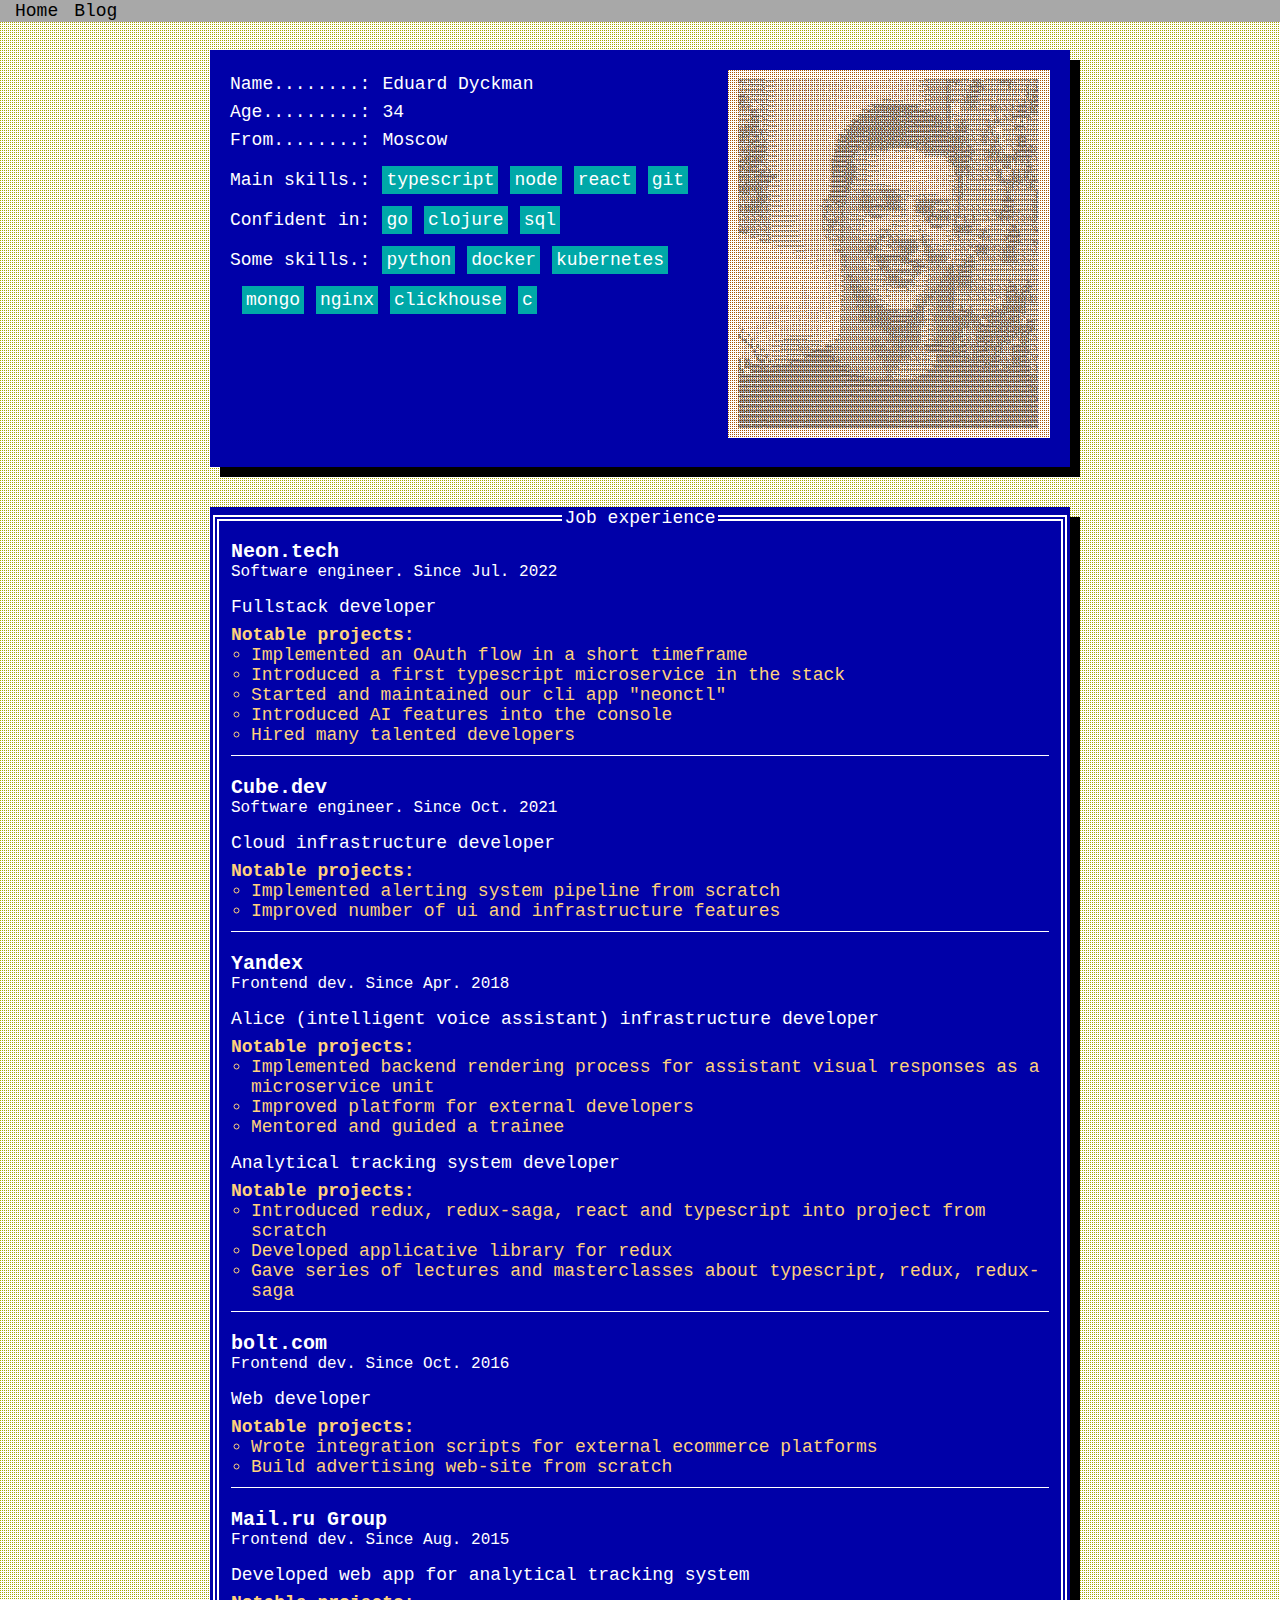
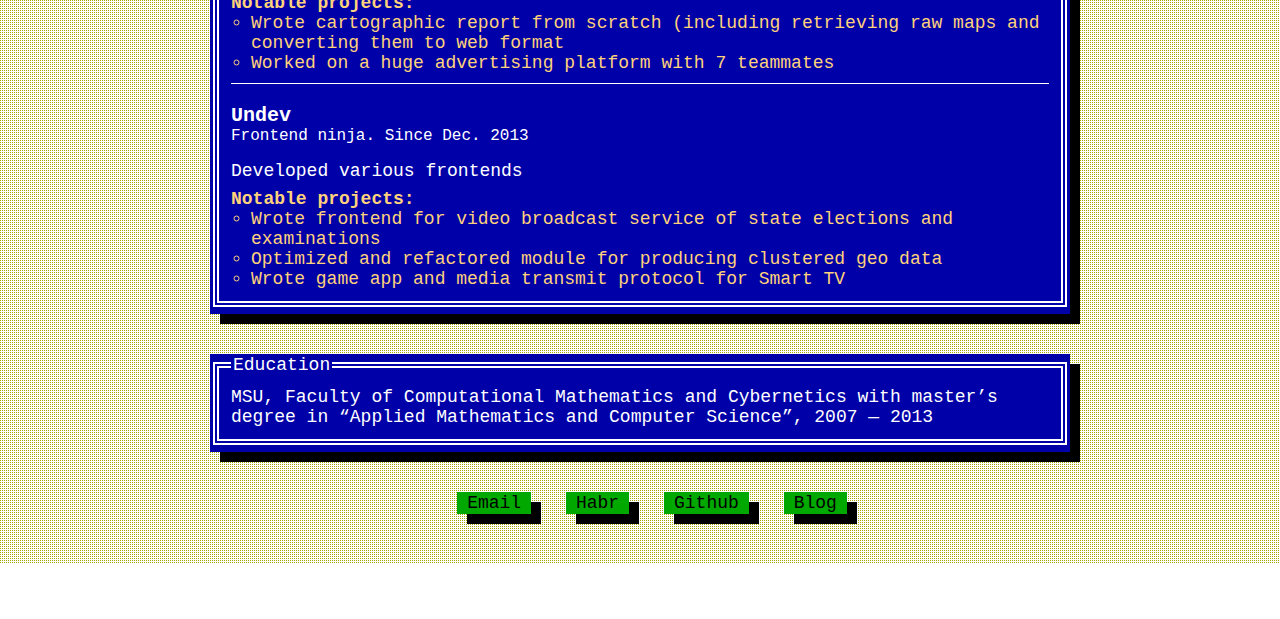
<file: docs/index.html>
<!DOCTYPE html>
<html><head><meta content="text/html; charset=utf-8" http-equiv="content-type"><meta content="width=device-width,initial-scale=1.0,viewport-fit=cover" name="viewport"><link href="assets/favicon.ico" rel="icon"><title>About Eduard's professional skills</title><link href="assets/tui/tuicss.min.css" rel="stylesheet" type="text/css"><link href="style.css" rel="stylesheet" type="text/css"></head><body><nav class="tui-nav"><ul><li><a href="https://duskpoet.github.io/about/index.html">Home</a></li><li><a href="https://duskpoet.github.io/about/blog.html">Blog</a></li></ul></nav><div class="content tui-bg-yellow-white center"><section class="about-me tui-window"><div class="info-me white-255-text"><label>Name........:</label><span class="value">Eduard Dyckman</span><br><label>Age.........:</label><span class="value">34</span><br><label>From........:</label><span class="value">Moscow</span><br><label>Main skills.:</label><span class="skills"><span class="skill">typescript<span class="skill-js">java</span></span><span class="skill">node</span><span class="skill">react</span><span class="skill">git</span></span><br><label>Confident in:</label><span class="skills"><span class="skill">go</span><span class="skill">clojure</span><span class="skill">sql</span></span><br><label>Some skills.:</label><span class="skills"><span class="skill">python</span><span class="skill">docker</span><span class="skill">kubernetes</span><span class="skill">mongo</span><span class="skill">nginx</span><span class="skill">clickhouse</span><span class="skill">c</span></span></div><div class="photo"><iframe class="tui-bg-orange-white" src="assets/me.html"></iframe></div></section><section class="job-exp tui-window"><fieldset class="tui-fieldset"><legend>Job experience</legend><div class="job"><div class="title">Neon.tech</div><div class="job-title">Software engineer. Since Jul. 2022</div><p class="job-description">Fullstack developer</p><ul class="job-notable"><li>Implemented an OAuth flow in a short timeframe</li><li>Introduced a first typescript microservice in the stack</li><li>Started and maintained our cli app "neonctl"</li><li>Introduced AI features into the console</li><li>Hired many talented developers</li></ul></div><div class="job"><div class="title">Cube.dev</div><div class="job-title">Software engineer. Since Oct. 2021</div><p class="job-description">Cloud infrastructure developer</p><ul class="job-notable"><li>Implemented alerting system pipeline from scratch</li><li>Improved number of ui and infrastructure features</li></ul></div><div class="job"><div class="title">Yandex</div><div class="job-title">Frontend dev. Since Apr. 2018</div><p class="job-description">Alice (intelligent voice assistant) infrastructure developer</p><ul class="job-notable"><li>Implemented backend rendering process for assistant visual responses as a microservice unit</li><li>Improved platform for external developers</li><li>Mentored and guided a trainee</li></ul><p class="job-description">Analytical tracking system developer</p><ul class="job-notable"><li>Introduced redux, redux-saga, react and typescript into project from scratch</li><li>Developed applicative library for redux</li><li>Gave series of lectures and masterclasses about typescript, redux, redux-saga</li></ul></div><div class="job"><div class="title">bolt.com</div><div class="job-title">Frontend dev. Since Oct. 2016</div><p class="job-description">Web developer</p><ul class="job-notable"><li>Wrote integration scripts for external ecommerce platforms</li><li>Build advertising web-site from scratch</li></ul></div><div class="job"><div class="title">Mail.ru Group</div><div class="job-title">Frontend dev. Since Aug. 2015</div><p class="job-description">Developed web app for analytical tracking system</p><ul class="job-notable"><li>Wrote cartographic report from scratch (including retrieving raw maps and converting them to web format</li><li>Worked on a huge advertising platform with 7 teammates</li></ul></div><div class="job"><div class="title">Undev</div><div class="job-title">Frontend ninja. Since Dec. 2013</div><p class="job-description">Developed various frontends</p><ul class="job-notable"><li>Wrote frontend for video broadcast service of state elections and examinations</li><li>Optimized and refactored module for producing clustered geo data</li><li>Wrote game app and media transmit protocol for Smart TV</li></ul></div></fieldset></section><section class="edu tui-window"><fieldset class="tui-fieldset"><legend>Education</legend><p class="description">MSU, Faculty of Computational Mathematics and Cybernetics with master’s degree in “Applied Mathematics and Computer Science”, 2007 &mdash; 2013</p></fieldset></section><section class="links"><a href="mailto:bird.duskpoet@gmail.com"><button class="tui-button">Email</button><span class="link-pads">     </span><span class="link-href">bird.duskpoet@gmail.com</span></a><span class="skip-print"><a href="https://habr.com/ru/post/522864"><button class="tui-button">Habr</button><span class="link-pads">      </span><span class="link-href">https://habr.com/ru/post/522864</span></a></span><a href="https://github.com/duskpoet"><button class="tui-button">Github</button><span class="link-pads">    </span><span class="link-href">https://github.com/duskpoet</span></a><span class="skip-print"><a href="blog.html"><button class="tui-button">Blog</button><span class="link-pads">      </span><span class="link-href">blog.html</span></a></span></section></div></body></html>
</file>
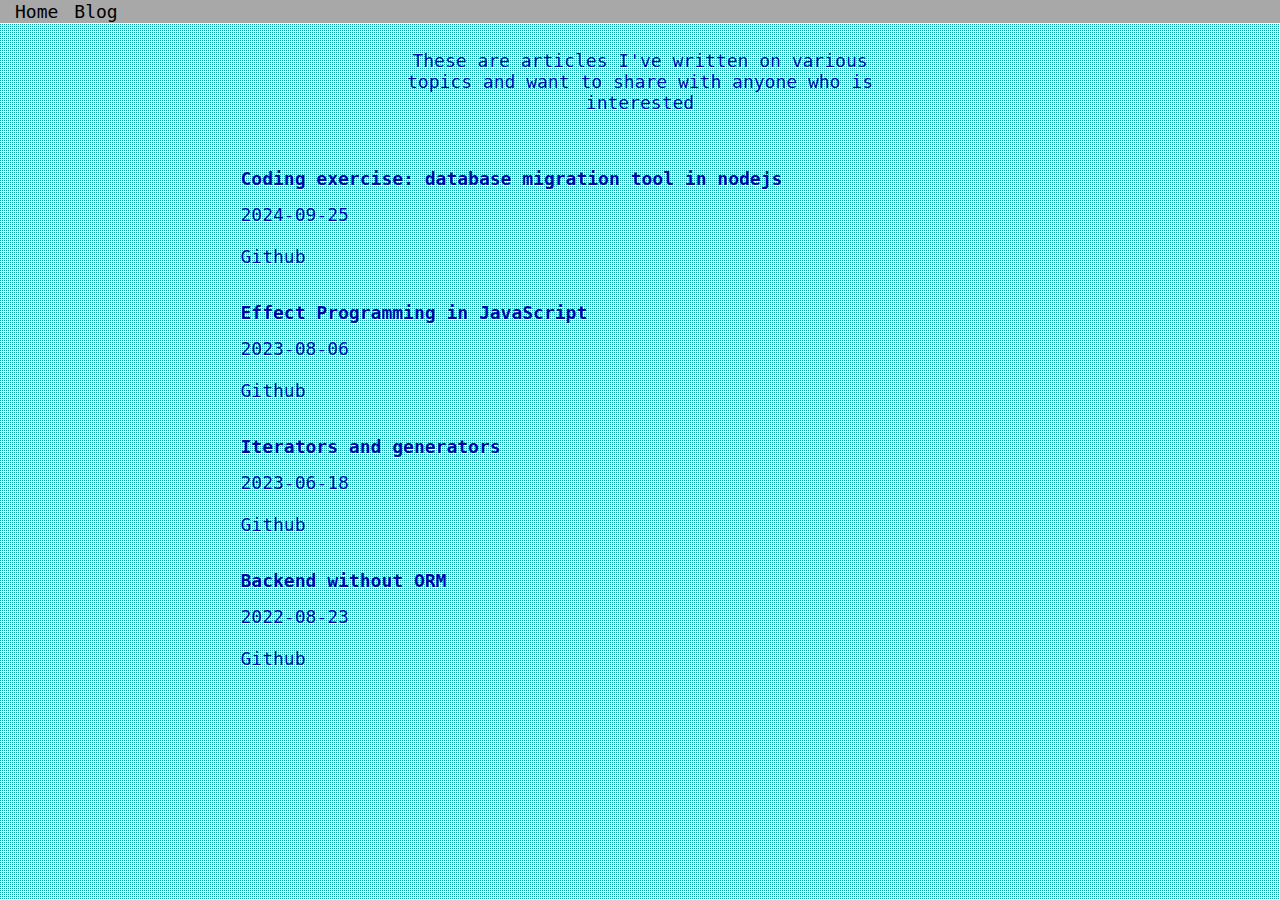
<file: docs/blog.html>
<!DOCTYPE html>
<html><head><meta content="text/html; charset=utf-8" http-equiv="content-type"><meta content="width=device-width,initial-scale=1.0,viewport-fit=cover" name="viewport"><title>Eduard's blog</title><link href="assets/tui/tuicss.min.css" rel="stylesheet" type="text/css"><link href="style.css" rel="stylesheet" type="text/css"></head><body><nav class="tui-nav"><ul><li><a href="https://duskpoet.github.io/about/index.html">Home</a></li><li><a href="https://duskpoet.github.io/about/blog.html">Blog</a></li></ul></nav><div class="content tui-bg-cyan-white blue-168-text center"><div class="container"><div class="row"><div class="col s12 m8 l8 offset-m2 offset-l2">These are articles I've written on various topics and want to share with anyone who is interested</div></div><section class="articles left-align"><div class="row"><div class="col s12 m12 l12"><h2><a href="blog/martlet.html">Coding exercise: database migration tool in nodejs</a></h2><span>2024-09-25</span><br><br><a href="https://github.com/duskpoet/martlet">Github</a></div></div><div class="row"><div class="col s12 m12 l12"><h2><a href="blog/iterators-and-generators-2.html">Effect Programming in JavaScript</a></h2><span>2023-08-06</span><br><br><a href="https://github.com/duskpoet/effect-programming-2">Github</a></div></div><div class="row"><div class="col s12 m12 l12"><h2><a href="blog/iterators-and-generators-1.html">Iterators and generators</a></h2><span>2023-06-18</span><br><br><a href="https://github.com/duskpoet/iterators_and_generators">Github</a></div></div><div class="row"><div class="col s12 m12 l12"><h2><a href="blog/no-orm.html">Backend without ORM</a></h2><span>2022-08-23</span><br><br><a href="https://github.com/duskpoet/no-orm-example">Github</a></div></div></section></div></div></body></html>
</file>
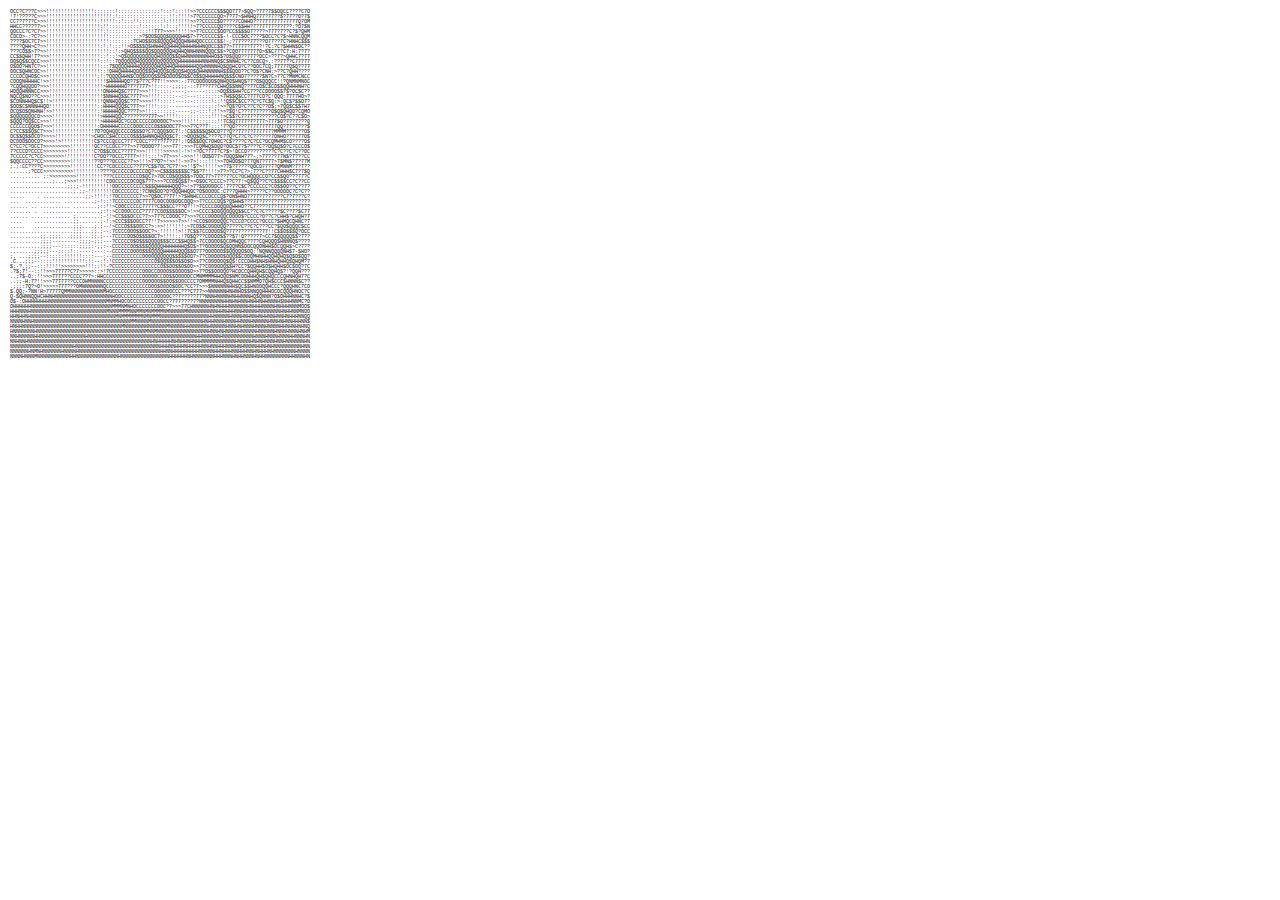
<file: docs/me.html>
<!DOCTYPE HTML>
        <html>
        <head>
          <meta http-equiv="content-type" content="text/html; charset=utf-8" />
          <style type="text/css" media="all">
            body {
                margin: 10px;
                overflow: hidden;
            }
            pre {
              white-space: pre-wrap;       /* css-3 */
              white-space: -moz-pre-wrap;  /* Mozilla, since 1999 */
              white-space: -pre-wrap;      /* Opera 4-6 */
              white-space: -o-pre-wrap;    /* Opera 7 */
              word-wrap: break-word;       /* Internet Explorer 5.5+ */
              font-family: 'Menlo', 'Courier New', 'Consola';
              line-height: 1.0;
              font-size: 5px;
            }
          </style>
        </head>
        <body>
          <pre>OCC?C???C>>>!!!!!!!!!!!!!!!!:::::::!::::::::::::::!:::!:::!!>>?CCCCCC$$$QO777>$QQ>?77?7$$OQCC????C7O
!7!?????C>>>!!!!!!!!!!!!!!!!!!!!!!:!:::::::::::::::::!!:!!!!>7?CCCCCCQO>7?77>$HNHQ777?77??$?77??O?7$
CC7?7?7?C>>>!!!!!!!!!!!!!!!!!:!!!!!::!:::!!::::::::!:!!!!!!!>>??CCCCC$O????7COHHO??7777777777777Q7OM
HHCC?????7>>!!!!!!!!!!!!!!!!!!:!!::::::::::!::::::!:!:::!!!!!>7?CCCCCQO????C$$HH?7?77777?7?7??:?O7$N
QOCCC?C?C7>>!!!!!!!!!!!!!!!!!!!:!:::::::::::::!!777>>>>!!!!!>>7?CCCCC$OO?CC$$$$O7????>777?7??C?$?QHM
COCO>-:?C?>>!!!!!!!!!!!!!!!!!!!!!::::::::::>?$OO$QQQ$QQQQHH$7>7?CCCCC$$-!-CCC$OC7???$OCC?C?$>HNNCQQM
????$OC7C7>>!!!!!!!!!!!!!!!!!!!!!::::::::7CHO$$O$$QQQQHQQQHNHHQOCCCCC$$!-;?77???77???O77??7C?HNHC$$$
????QHH>C?>>!!!!!!!!!!!!!!!!!!:!:!:::!!>O$$$$Q$HNHHQQHHHQHHHHNHHNQOCC$$7?>77777?77??!?C:?C?$HHN$OC??
???CO$$>7?>>!!!!!!!!!!!!!!!!!!!!!::!:>QHQ$$$$QQ$QQQQQQHQHHQNNHNNNQQQC$$>?CQO7777777O>$$C77?C7:H:7?7?
CC$$QHH!7?>>>!!!!!!!!!!!!!!!!!::!::!>Q$QQQQQQQQQQHQQQQ$$QHHNNNNNNNHHO$$?O$QQO??777?OCC>??7?>QHHC7?77
OQ$Q$$CQCC>>>!!!!!!!!!!!!!!!!!::!::7QQQQQQHQQQQQQQQQQQQQHHHHHHHHNNHNNQ$C$NNHC?C??COCQ>.:??77??C77777
O$OO?HN7C?>>!!!!!!!!!!!!!!!!!!:::7$QQQQHHHHQQQQQQHQQHHQHHHHHHHQQHNNNNHQ$QQHCO?C??OOC7CQ;77777Q$Q??77
OOC$QHNCOC>>!!!!!!!!!!!!!!!!!!::!OHHQHHHHQOQQ$$QHQQQ$Q$QQ$HQQ$QHHNNNNNH$$$QOO??C?O$?CNH:>??C?QHH????
CCCOCQHO$C>>>!!!!!!!!!!!!!!!!:!:?QQQQHHN$COQ$OOQ$$O$OOOO$O$$CO$$QHHHHHNQ$$$CNO7?????$N?C>7?C?MNMCNCC
COOQNHHHHC!>>!!!!!!!!!!!!!!!!!!!$HHHHHQO?7$?7?C?77!!>>>>:-:77COOOOOO$QNHQO$HNQ$?7?O$QQQCC!!?QNMNMNOC
?CQQHQQOO?>>>!!!!!!!!!!!!!!!!!!>HHHHHHO?7?7777>!!::::-;;;;;-::77??77?CHHQ$$NNQ??77CO$C$CO$$QQHHHNH?C
HOQQHNNNCC>>>!!!!!!!!!!!!!!!!!!ONHHHQ$C?777>>>!!!:::::----;------::::>OQ$$$HH?CC7??CCOOOO$$7$?OC$C??
NQCQ$NO??C>>>!!!!!!!!!!!!!!!!!!$NNHHQ$$C?777>>!!!!:::::--::---::::::::>7H$$Q$CC?777CO?C!QQQ:7777HO>?
$CONNHHQ$C$!!>!!!!!!!!!!!!!!!!!QNNHQQQ$C?77>>>>!!!:::::---::-::::::!::!!Q$$C$CC??C?C7C$Q:>:QC$?$$O7?
$OO$C$NNNHHQO!!!!!!!!!!!!!!!!::HHHHQQQ$C?77>>!!!!::::----------::::::!>>?Q$?O?C??C?C??O$;>7QQ$C$$7H7
OCQ$O$QNHNH!>>!!!!!!!!!!!!!!!:!HHHHHQQC???7>>!!::::::::-----;;-:::!:!!>>?$Q!C???7?7????O$Q$QHQO?CQMO
$QQQQQQQCO>>>>!!!!!!!!!!!!!!!!>HHHHQQC????????777>>!!!!!:::::::::::!!!!>C$$?C7?77?7??????CO$?C??C$O>
$QQQ?OQ$CC>>>!!!!!!!!!!!!!!!!!>HHHHHOC?CCOCCCCCOOOOOC?>>>!!!!!!::::::!!7C$Q7777?7?777>777$O?7??7???Q
CCCCCCQQO$7>>>!!!!!!!!!!!!!!!:OHHHHHCCCCCOOOCCCCO$$$OOC77>>>7?C??7!:::!7?QO????7777777777QQ?77?7???$
C?CC$$$Q$C7>>>!!!!!!!!!!!!!!7O?OQHQQCCCCO$$$O?C7CQQQ$OC7!:!C$$$$$Q$OCO?7?Q??77?7?777777?MMMM??????O$
OC$$Q$$OCO?>>>>!!!!!!!!!!!!>CHOCC$HCCCCCO$$$$HNNQHQQQ$C7::>OQQ$Q$C????C?7Q?C7?C?C??????7ONHO???777O$
OCOOO$OOCO?>>>>!>!!!!!!!!!!!C$?CCCQCCC?77?COCC???7?77?77!:!O$$$OQC7OHOC?C$????C?C?CC?OCQMHM$CO????O$
C?CC?C?OCC7>>>>>>>>>!!!!!!!!OC??CCOCC??7>>7?OOOO?7!>>>77!:>>>7CQMHQ$OQO?OOC$7?$????C??OQ$Q$O?C7CCCO$
7?CCCO?CCCC>>>>>>>>!!!!!!!!!C?O$$COCC??777>>>!!!!!!>>>>>!-!>!>?OC?777?C?$>!OCCO?????????C?C??C?C??OC
7CCCCC?C?CC>>>>>>>!!!!!!!!!!C?OO??OCCC?777>!!!:::!>77>>>!->>>!!!OO$O?7>7OQQ$NH?7?-;>77???77N$?7???CC
$QQCCCC??CC>>>>>>>>>!!!!!!!!??O???OCCCC?7>>!!!>7?O?>!>>!!->>7>!:::!!!>>7OHOO$O?77QN7?777>7$MN$?7?77M
;.;:CC????C>>>>>>>>>!!!!!!!!!CC??COCCCCCC??77?C$$7OC?C?7!>>!!$?>!!!!!>>?7$?7????QOCO77?7?QMNNM?7?7??
......;?CCC>>>>>>>>>>!!!!!!!!!????OCCCCCOCCCCOQ?>>C$$$$$$$$C?$$?7!!!!>7?>?CC?C?>;7??C??77CHHH$C7?7$Q
.......... ;:>>>>>>>>>!!!!!!!!!???CCCCCCCCCO$QC7>7OCCO$QQ$$$>7OOC77>77??7?CC?OCHQQQCCO?CC$$QO???77?C
..............;...;>>>!!!!!!!!!!COOCCCCCOCOQ$7?7>>>?CCO$Q$$7>>O$OC?CCCC>7?C?7!>Q$QQ??C?C$$$$CC?C??CC
...................;;;;-!!!!!!!!!!OOCCCCCCCCC$$$QHHHHHQQQ?>!>7?$$OOOOCC!7?7?C$C?CCCCCC?CO$$OO??C??7?
.....................;.;;-!!!!!!!!COCCCCCCC!7CNN$OO?O?OQQHHQOC?O$OOOOC:C7?7QHHH>?????C??OOOOOC?C?C??
.....    . ..............;;-!!!!:!7OCCCCCCC7>>?Q$OC7?77!>?$HNHCCCCOCCCQ$?ON$HNO7?77?7??7???C7?7???C?
...  ............ ..........;-!::!7CCCCCCCOC7777COOCOO$OOCOQQ>>7?CCCCOQ$?Q$HH$???77?7??7?7??????????
...... .. .......... ........;::!!>COOCCCCCC7777?C$$$CC???O?!!>7CCCCOOQQOQHHHO??C7????77?7777?7?77??
....... .  ...................;:!:>CCOOOCCCC?7777COO$$$$$OC>!>>CCCC$OOQQOQQQ$$CC??C?C?????$C??7?$C77
...... ............. ;........;-!!>CC$$$OCCC?7>>77?CCOOOC?7>>>?CCCOOOOQQCOOOO$?CCCC?O??C?CHH$?CHQH?7
....    .............;;.......;-!:>CCC$$$OOCC?7!!7>>>>>>7>>!!>CCO$OOOOQQC?CCCO?CCCC?OCCC?$HMQCQHNC?7
.....   .............;;;....;.;--!>CCCO$$$OOCC?>:>>!!!!!!!:>7CO$$COOOOQQ?7???C??C?C???CC?$QO$QQQC$CC
.....................;;;...;;.;--:7CCCCOOO$$OOC?>:!!!!!!>!!7C$$7CCOOOO$Q?77?7????7??77!!C$$O$$$Q?OCC
..........;;.;;;;...;;;;...;;.;---7CCCCOO$O$$$$OC7>!!!!::!7O$Q???COOOO$$??$7!O?????7>CC7$QQQQQ$$?7??
..........;;;;---------;;;;-;;;---?CCCCCO$O$$$QQQQ$$$CCC$$HQ$$>7CCOOOO$QCOMHQQC??7?CQHQQQ$HNNNQ$????
..........;;;;---::::::;;;;:-;;:--CCCCCCOO$$$$QQQQQHHHHHHHQ$O$>7?OOOOO$Q$QQNN$OOCQQONHH$OCQQH$>C?7??
........;;;;;---::::!::----:---:--CCCCCCOOOO$$$QQQQHHHHHQQQ$$O77?OOOOOO$$QQQQO$OQ:!NQNNQQQQNH$7-$HO?
;. ...;;;;--::::::!!!!!!::::---:--CCCCCCCCCCOOOOQQQQQQ$$$$$OO7>7?COOOOO$OQQ$$COOQMHNHHQQHQHQ$Q$O$QQ?
.C...;;;--::::!!!!!!!!!!!:!:--:!:!CCCCCCCCCCCCCCO$QQ$$$O$$O$O>>7?COOOOOQ$Q$!CCCOHH$NH$HNHQHHQ$QHQM?7
$;-?.;;--:::!!!!!>>>>>>>>!!!::!!-?CCCCCCCCCCCCCCCCO$$OO$$O$OO>>7?COOOOOQ$$H?CC?$QQHH$O$HQHH$OC$OQ?7C
.?$;7!--::!!>>>7777?C?7>>>>>::>!7CCCCCCCCCCCOOOCCOOOO$$OOOO$O>>7?O$$OOOQO?HCOCCQHHQH$CQQHQ$?!?QQH???
..;7$-O::!!>>>7777??CCCC??7>:HHCCCCCCCCCCCCCOOOOOCCOO$$OOOOOCCMNMMMMHHOQO$NMCOOHHHQH$QHQCCCQHNHQH7?C
..;;-H:7?!!>>>77777??CCCOHMNNNNCCCCCCCCCCCCCOOOOOO$$OO$$OOCCCC7OMMMMNHHQ$QHHCC$$NMMO7QH$CCC$HNNN$C??
.;;;:7Q?>O!>>>>>777???OMNNNNNNNQCCCCCCCCCCCCCCOOO$OOOO$OOC?CC?7>>>$NNNNNNHH$QC$$HNOOQQHCCC?QQQHNC7CO
$.QQ;-?NN!H>77777QMMNNNNNNNNNNNMHOCCCCCCCCCCCCCCOOOOOOCCC???C777>>NNNNNNHNHNHO$$NNQQHHHOCOCQQQHNOC?C
Q-$QHNNQQHCHHNHNNNNNNNNNNNNNNNNNNNHOOCCCCCCCCCCCOOOOOC??7?????77?NNNHNNNNHNHHNNNHQ$QNNN?O$OHHHNNHC?$
O$-:OHHHHHHHHNNNNNNNNNNNNNNNNNNNMNMMHOCOCCCCCCCCCOOCC?777????7?NNNNNNNNHHNHNHNNHNHHNHHNNNH$NHHNNMC?O
OHHHHHHNNNNNNNNNNNNNNNNNNNNNNNNNNNMMMNMNHOCCCCCCCOOC?7>>>77CHNNNNNHNHNHHHNNNNNNHNHHHNNNNHNHHHNNNMOO$
HHHNNNHNNNNNNNNNNNNNNNNNNNNNNNNNMNNNMMMMNNMMNMNMMMMNMNNNNNMNNNNNNNNNNHHNHHHNNHNNNNHNNNNNNNHNHHNNMNOO
HHNHHNHNNNNNNNNNNNNNNNNNNNNNNNNNNNNMNMMMMMMMNMNMMMNNNNNNNNNNNNNNNNHHNNNNNHNNNHNHNNHNHHNNHNNHNHHHNNQQ
NNNNHNNHNNNNNNNNNNNNNNNNNNNNNNNNNNNNNNNNMMNNNNMNNNNNNNNNNNNNNNNNHNHHNNNHNNNHHNNNHNNNNNHNNHNHNNHHHNN$
HNHHNNNNNNNNNNNNNNNNNNNNNNNNNNNNNNNNNMNNNNNNNNNNNNNNMNNNNNHHNNNNNNHNNNNNHNNHNHNNNHNNNHNNNNHHNHNHNHNQ
HNNNNNNNHNNNNNNNNNNNNNNNNNNNNNNNNNNNNNNNNNNNNMNNMNNNNNNNNNNNNNNNNNHNNHNHNNNNHNNNNNHNNNNNHNNNHNNNHNHM
NNHNNNNNHHNNNNNNNNNNNNNNNHNNNNNNNNNNNNNNNNNNNNNNNNNNNNNNNNNNNNHHNNNNNNHNNNNNNNNNNHNNNHNNNHNNNHHNNNHN
NNHNNHNNNNNNNNNNNNNNNNNNNNNNNNNNNNNNNNNNNNNNNNNHNHHHHHNHNHHNHNHHNNNNNNNNNNNHNNNNHNHNHNNNHNNHNNNNNNHN
NNNNNNNNNNNNNNNNNNNNNHNNNNNNNNNNNNNNNNNNNNNNNNNNNNHHHNNHHHNHHHHHNNHNNHHHNNNHNHNNNNHHNHNHNNNNNNNNNHNN
NNNNNNHNMNHNNNNNNHNNNNHNNNNNNNNNNNNNNNNNNNNNNNNNNNHHNNHHHHHHHHHNNNNNHHNHHHNNHHHNNHNHHHNHNNNNNNNHNNNN
NNNNHNNNMNNNNNNNNNNNHHNNNNNNNNNNNNNNHNNNNNNNNNNNNNNNNHHHHHHNHNNNNNNNHHHNNNHNHHNNNHNHHNNNNNNNNHHNNNHN
</pre>
        </body>
        </html>
</file>
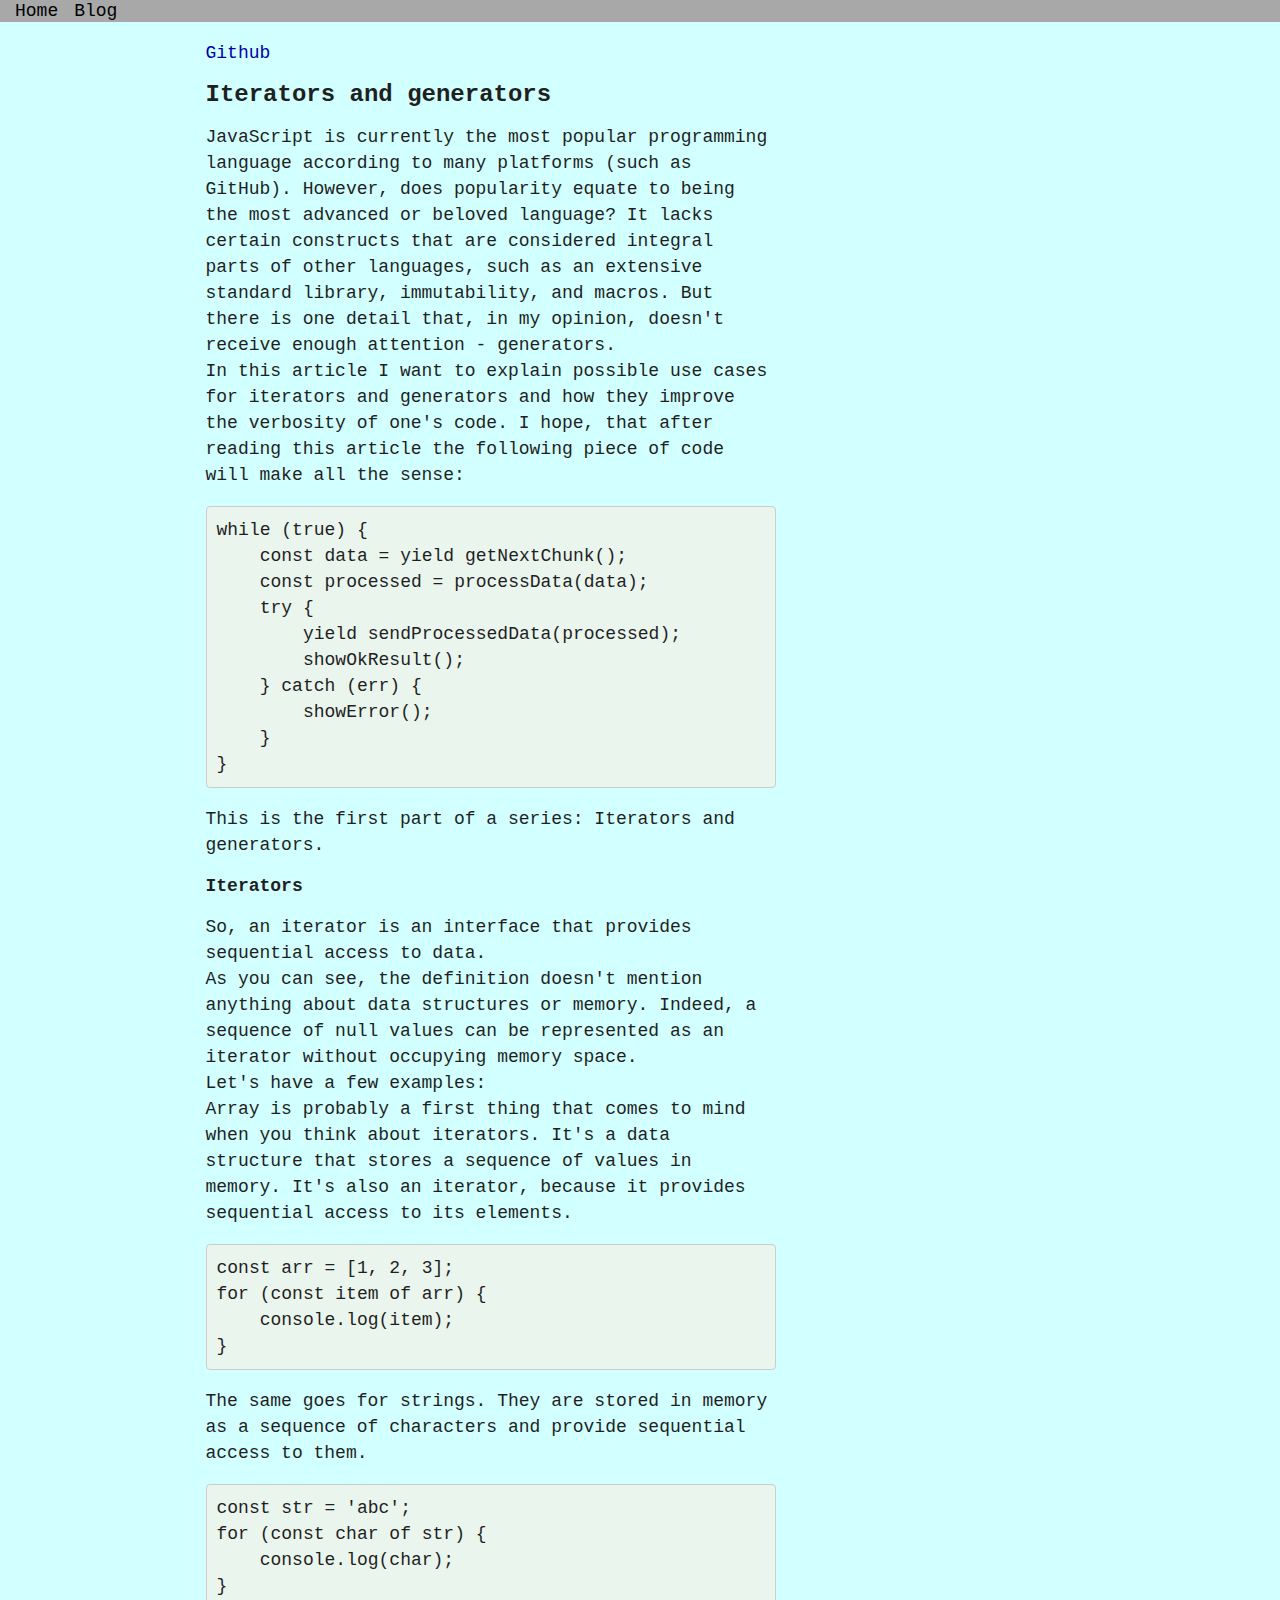
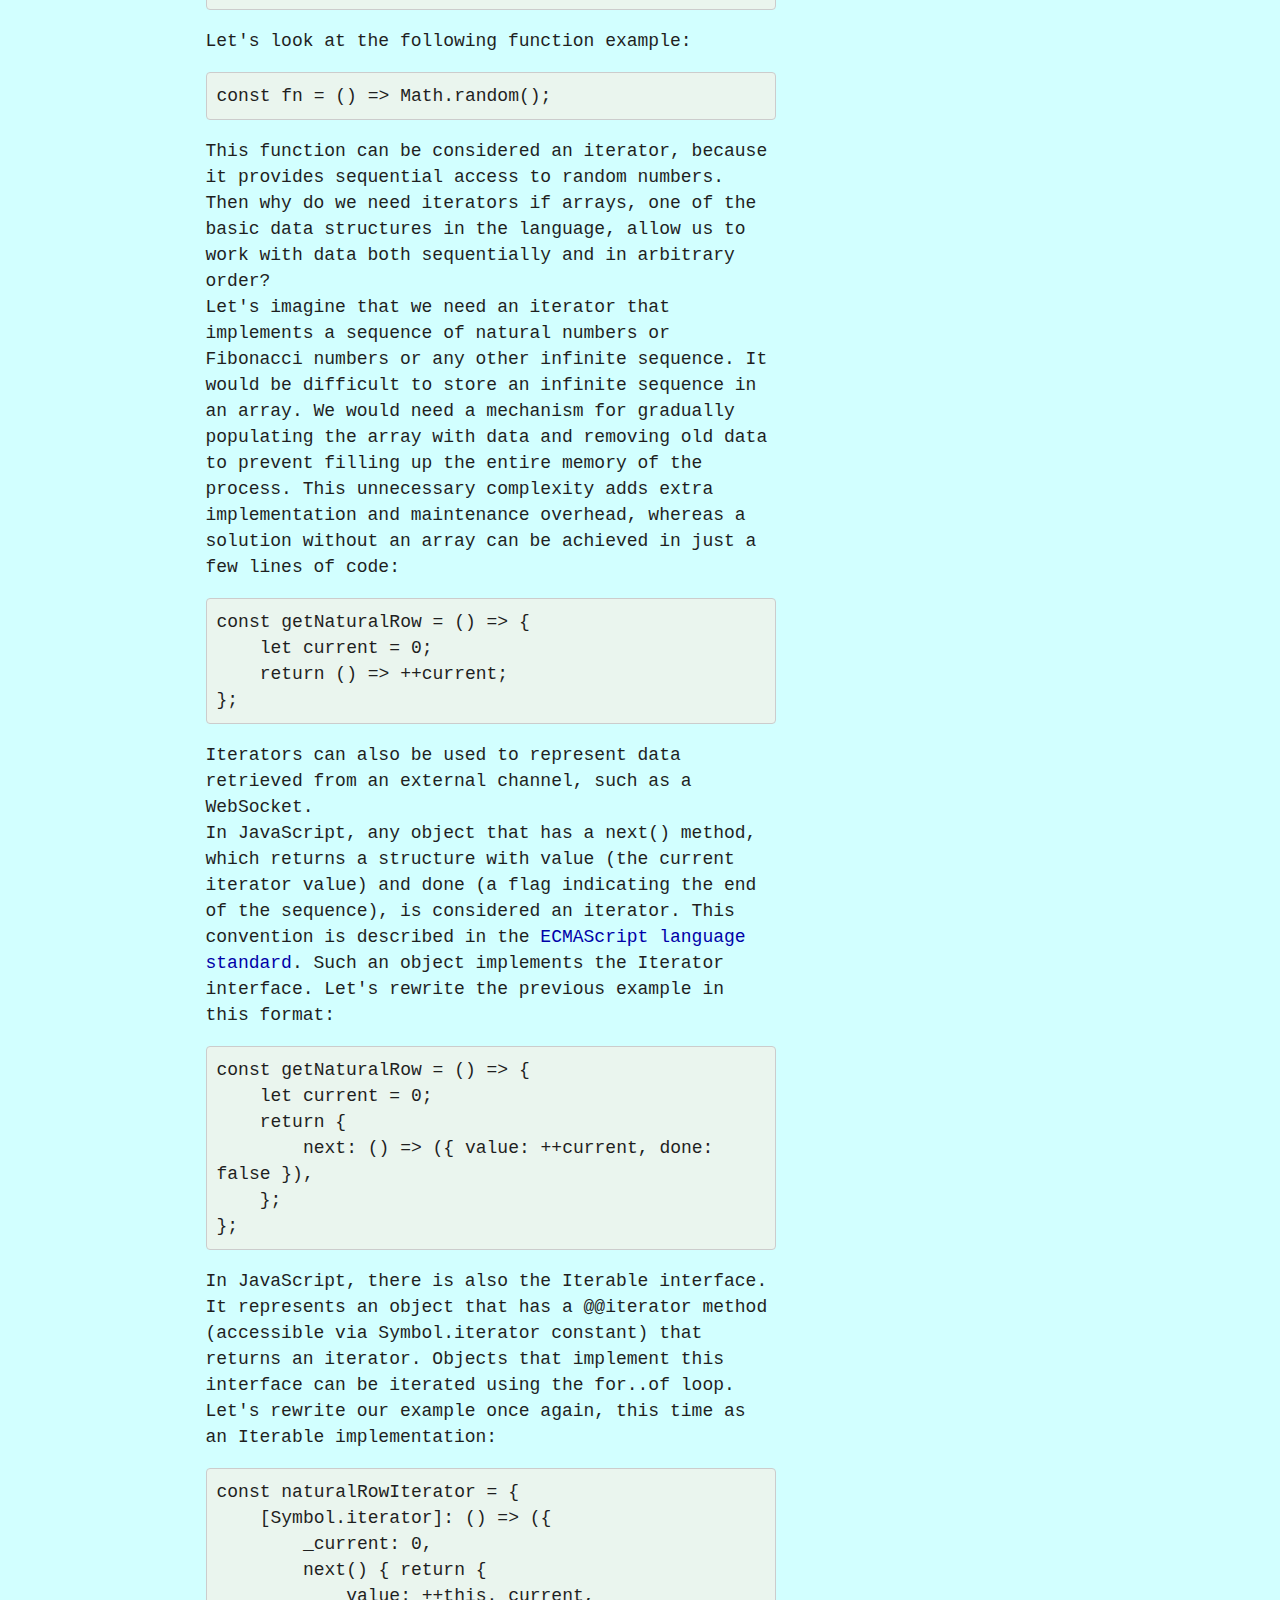
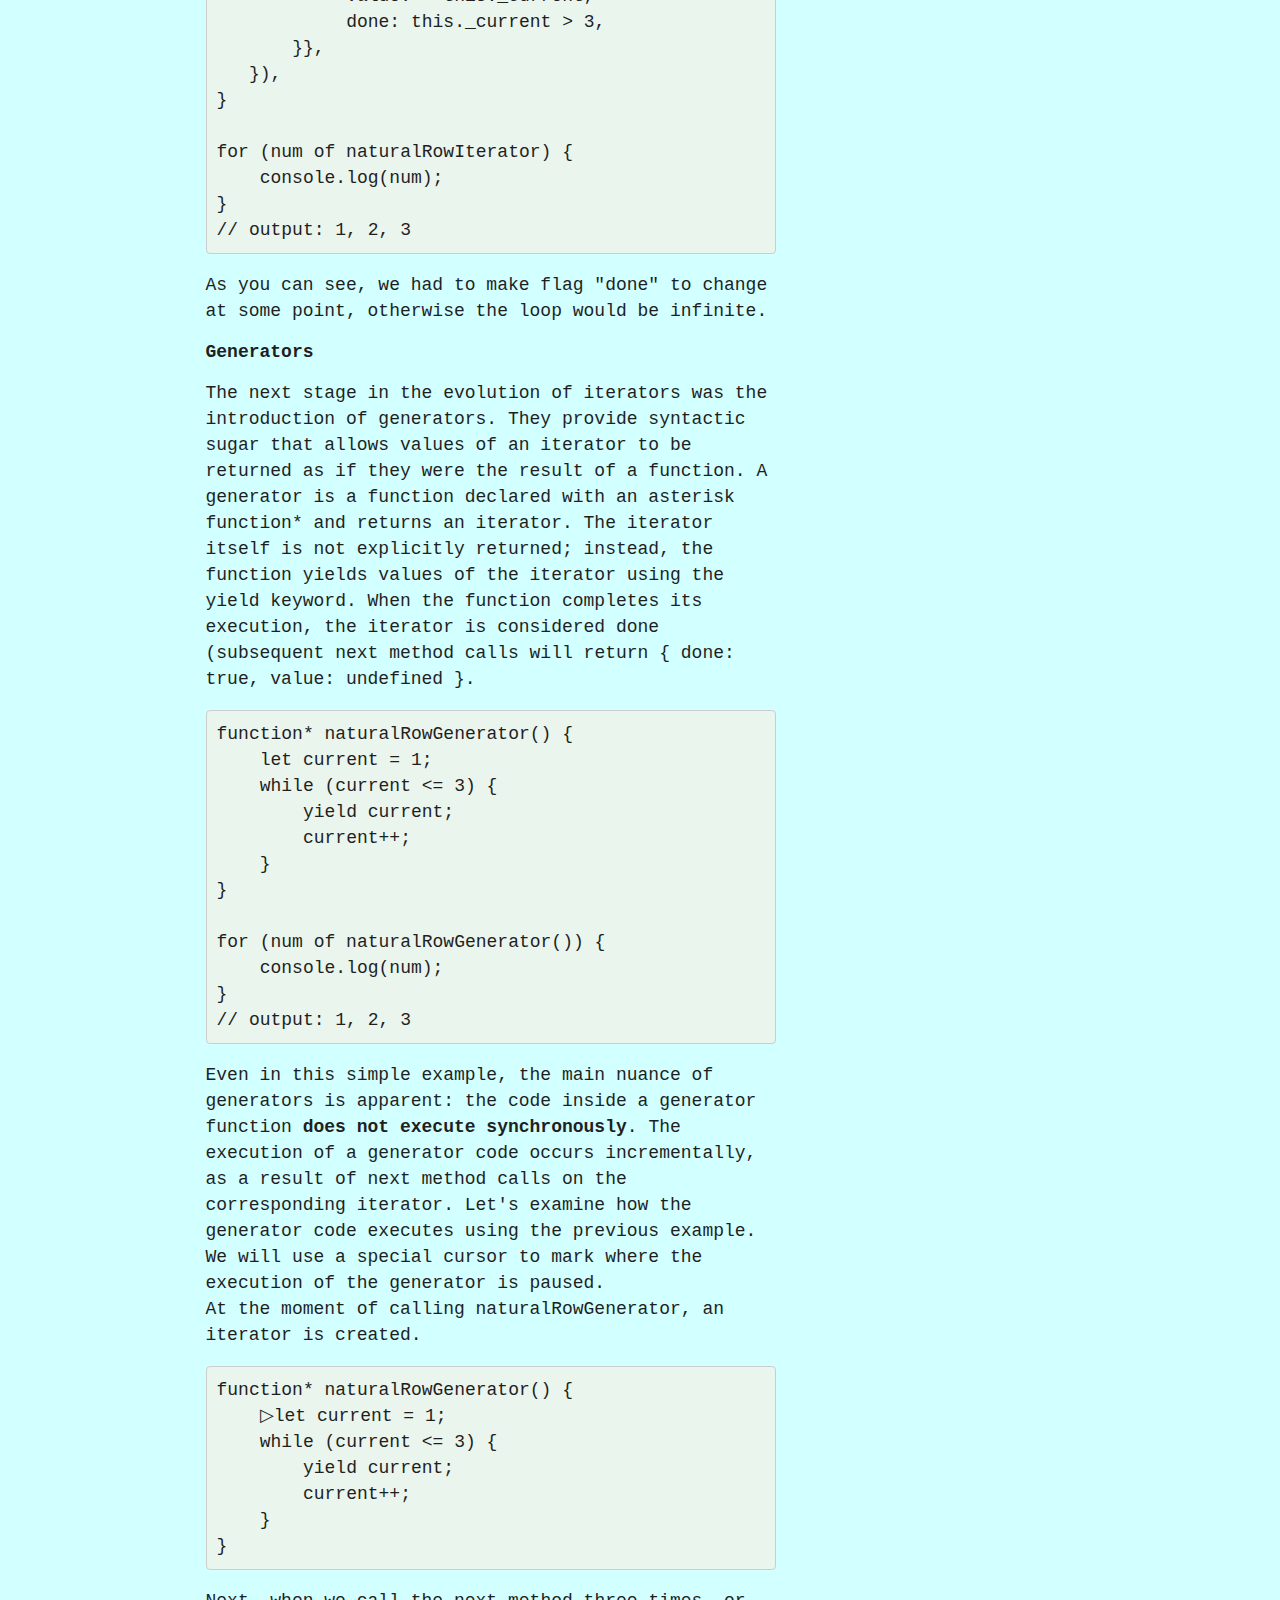
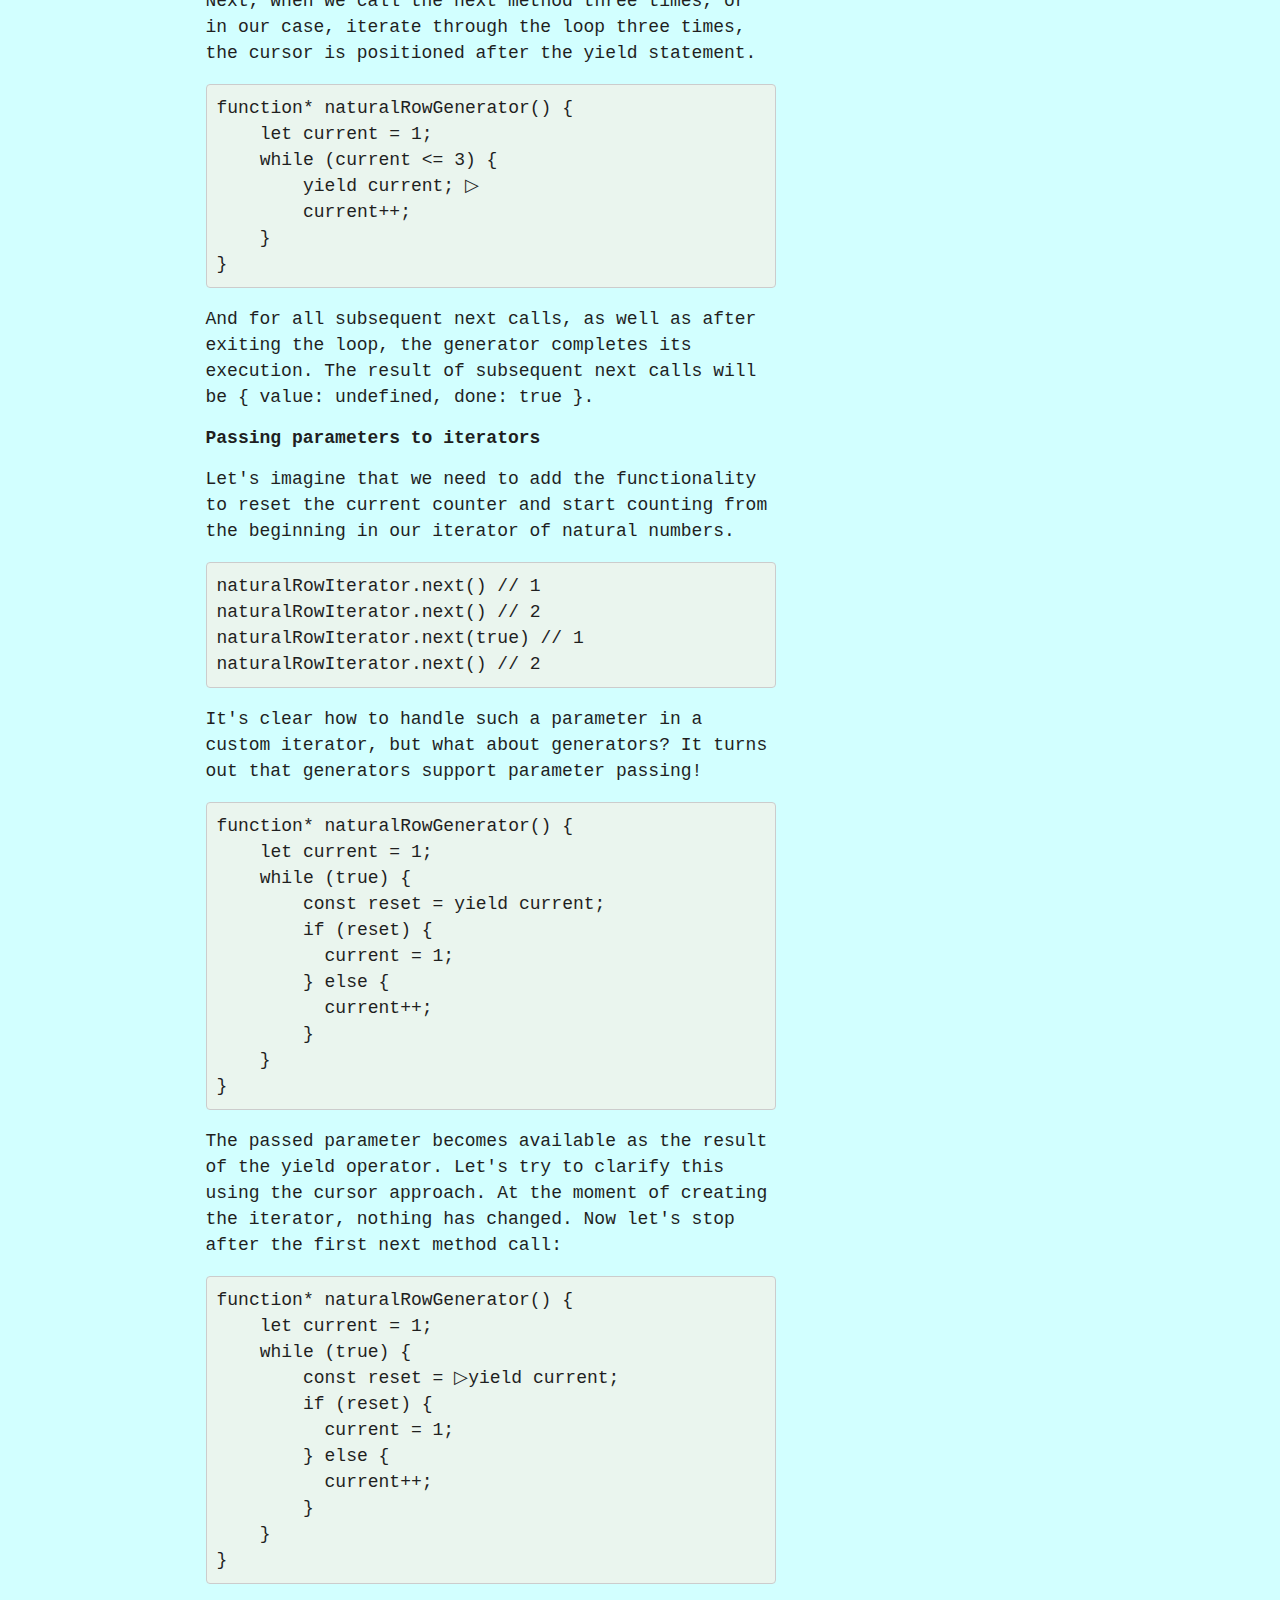
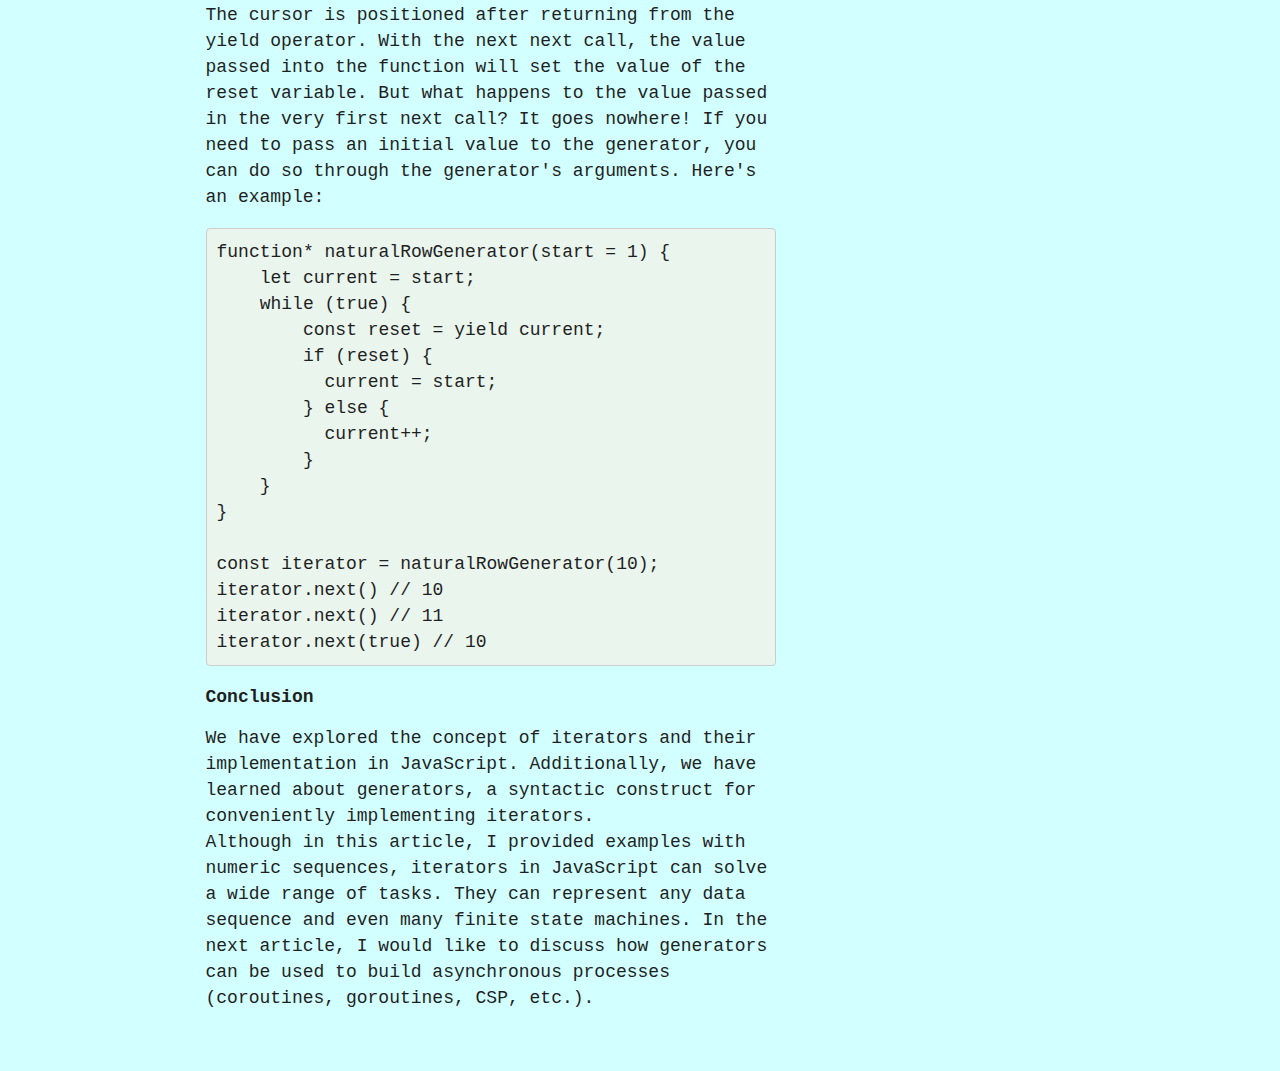
<file: docs/blog/iterators-and-generators-1.html>
<!DOCTYPE html>
<html><head><meta content="text/html; charset=utf-8" http-equiv="content-type"><meta content="width=device-width,initial-scale=1.0,viewport-fit=cover" name="viewport"><title>Eduard's blog</title><link href="../assets/tui/tuicss.min.css" rel="stylesheet" type="text/css"><link href="../style.css" rel="stylesheet" type="text/css"></head><body><nav class="tui-nav"><ul><li><a href="https://duskpoet.github.io/about/index.html">Home</a></li><li><a href="https://duskpoet.github.io/about/blog.html">Blog</a></li></ul></nav><div class="bg-article"><div class="container article"><div class="row"><div class="col s12 m8 l8"><a href="https://github.com/duskpoet/iterators_and_generators">Github</a><br><h1>Iterators and generators</h1><p>JavaScript is currently the most popular programming language according to many platforms (such as GitHub). However, does popularity equate to being the most advanced or beloved language? It lacks certain constructs that are considered integral parts of other languages, such as an extensive standard library, immutability, and macros. But there is one detail that, in my opinion, doesn't receive enough attention - generators.</p><p>In this article I want to explain possible use cases for iterators and generators and how they improve the verbosity of one's code. I hope, that after reading this article the following piece of code will make all the sense:</p><pre><code class="javascript">while &#40;true&#41; {
    const data = yield getNextChunk&#40;&#41;;
    const processed = processData&#40;data&#41;;
    try {
        yield sendProcessedData&#40;processed&#41;;
        showOkResult&#40;&#41;;
    } catch &#40;err&#41; {
        showError&#40;&#41;;
    }
}
</code></pre><p>This is the first part of a series: Iterators and generators.</p><h2>Iterators</h2><p>So, an iterator is an interface that provides sequential access to data.</p><p>As you can see, the definition doesn't mention anything about data structures or memory. Indeed, a sequence of null values can be represented as an iterator without occupying memory space.</p><p>Let's have a few examples:</p><p>Array is probably a first thing that comes to mind when you think about iterators. It's a data structure that stores a sequence of values in memory. It's also an iterator, because it provides sequential access to its elements.</p><pre><code class="javascript">const arr = &#91;1, 2, 3&#93;;
for &#40;const item of arr&#41; {
    console.log&#40;item&#41;;
}
</code></pre><p>The same goes for strings. They are stored in memory as a sequence of characters and provide sequential access to them.</p><pre><code class="javascript">const str = 'abc';
for &#40;const char of str&#41; {
    console.log&#40;char&#41;;
}
</code></pre><p>Let's look at the following function example:</p><pre><code class="javascript">const fn = &#40;&#41; =&gt; Math.random&#40;&#41;;
</code></pre><p>This function can be considered an iterator, because it provides sequential access to random numbers.</p><p>Then why do we need iterators if arrays, one of the basic data structures in the language, allow us to work with data both sequentially and in arbitrary order?</p><p>Let's imagine that we need an iterator that implements a sequence of natural numbers or Fibonacci numbers or any other infinite sequence. It would be difficult to store an infinite sequence in an array. We would need a mechanism for gradually populating the array with data and removing old data to prevent filling up the entire memory of the process. This unnecessary complexity adds extra implementation and maintenance overhead, whereas a solution without an array can be achieved in just a few lines of code:</p><pre><code class="javascript">const getNaturalRow = &#40;&#41; =&gt; {
    let current = 0;
    return &#40;&#41; =&gt; ++current;
};
</code></pre><p>Iterators can also be used to represent data retrieved from an external channel, such as a WebSocket.</p><p>In JavaScript, any object that has a next() method, which returns a structure with value (the current iterator value) and done (a flag indicating the end of the sequence), is considered an iterator. This convention is described in the <a href='https://tc39.es/ecma262/multipage/control-abstraction-objects.html#sec-iteration'>ECMAScript language standard</a>. Such an object implements the Iterator interface. Let's rewrite the previous example in this format:</p><pre><code class="javascript">const getNaturalRow = &#40;&#41; =&gt; {
    let current = 0;
    return {
        next: &#40;&#41; =&gt; &#40;{ value: ++current, done: false }&#41;,
    };
};
</code></pre><p>In JavaScript, there is also the Iterable interface. It represents an object that has a @@iterator method (accessible via Symbol.iterator constant) that returns an iterator. Objects that implement this interface can be iterated using the for..of loop. Let's rewrite our example once again, this time as an Iterable implementation:</p><pre><code class="javascript">const naturalRowIterator = {
    &#91;Symbol.iterator&#93;: &#40;&#41; =&gt; &#40;{
        &#95;current: 0,
        next&#40;&#41; { return {
            value: ++this.&#95;current,
            done: this.&#95;current &gt; 3,
       }},
   }&#41;,
}

for &#40;num of naturalRowIterator&#41; {
    console.log&#40;num&#41;;
}
// output: 1, 2, 3
</code></pre><p>As you can see, we had to make flag "done" to change at some point, otherwise the loop would be infinite.</p><h2>Generators</h2><p>The next stage in the evolution of iterators was the introduction of generators. They provide syntactic sugar that allows values of an iterator to be returned as if they were the result of a function. A generator is a function declared with an asterisk <code>function&#42;</code> and returns an iterator. The iterator itself is not explicitly returned; instead, the function yields values of the iterator using the <code>yield</code> keyword. When the function completes its execution, the iterator is considered done (subsequent <code>next</code> method calls will return <code>{ done: true, value: undefined }</code>.</p><pre><code class="javascript">function&#42; naturalRowGenerator&#40;&#41; {
    let current = 1;
    while &#40;current &lt;= 3&#41; {
        yield current;
        current++;
    }
}

for &#40;num of naturalRowGenerator&#40;&#41;&#41; {
    console.log&#40;num&#41;;
}
// output: 1, 2, 3
</code></pre><p>Even in this simple example, the main nuance of generators is apparent: the code inside a generator function <strong>does not execute synchronously</strong>. The execution of a generator code occurs incrementally, as a result of <code>next</code> method calls on the corresponding iterator. Let's examine how the generator code executes using the previous example. We will use a special cursor to mark where the execution of the generator is paused.</p><p>At the moment of calling naturalRowGenerator, an iterator is created.</p><pre><code class="javascript">function&#42; naturalRowGenerator&#40;&#41; {
    ▷let current = 1;
    while &#40;current &lt;= 3&#41; {
        yield current;
        current++;
    }
}
</code></pre><p>Next, when we call the <code>next</code> method three times, or in our case, iterate through the loop three times, the cursor is positioned after the yield statement.</p><pre><code class="javascript">function&#42; naturalRowGenerator&#40;&#41; {
    let current = 1;
    while &#40;current &lt;= 3&#41; {
        yield current; ▷
        current++;
    }
}
</code></pre><p>And for all subsequent <code>next</code> calls, as well as after exiting the loop, the generator completes its execution. The result of subsequent <code>next</code> calls will be <code>{ value: undefined, done: true }</code>.</p><h2>Passing parameters to iterators</h2><p>Let's imagine that we need to add the functionality to reset the current counter and start counting from the beginning in our iterator of natural numbers.</p><pre><code class="javascript">naturalRowIterator.next&#40;&#41; // 1
naturalRowIterator.next&#40;&#41; // 2
naturalRowIterator.next&#40;true&#41; // 1
naturalRowIterator.next&#40;&#41; // 2
</code></pre><p>It's clear how to handle such a parameter in a custom iterator, but what about generators? It turns out that generators support parameter passing!</p><pre><code class="javascript">function&#42; naturalRowGenerator&#40;&#41; {
    let current = 1;
    while &#40;true&#41; {
        const reset = yield current;
        if &#40;reset&#41; {
          current = 1;
        } else {
          current++;
        }
    }
}
</code></pre><p>The passed parameter becomes available as the result of the yield operator. Let's try to clarify this using the cursor approach. At the moment of creating the iterator, nothing has changed. Now let's stop after the first <code>next</code> method call:</p><pre><code class="javascript">function&#42; naturalRowGenerator&#40;&#41; {
    let current = 1;
    while &#40;true&#41; {
        const reset = ▷yield current;
        if &#40;reset&#41; {
          current = 1;
        } else {
          current++;
        }
    }
}
</code></pre><p>The cursor is positioned after returning from the yield operator. With the next <code>next</code> call, the value passed into the function will set the value of the <code>reset</code> variable. But what happens to the value passed in the very first <code>next</code> call? It goes nowhere! If you need to pass an initial value to the generator, you can do so through the generator's arguments. Here's an example:</p><pre><code class="javascript">function&#42; naturalRowGenerator&#40;start = 1&#41; {
    let current = start;
    while &#40;true&#41; {
        const reset = yield current;
        if &#40;reset&#41; {
          current = start;
        } else {
          current++;
        }
    }
}

const iterator = naturalRowGenerator&#40;10&#41;;
iterator.next&#40;&#41; // 10
iterator.next&#40;&#41; // 11
iterator.next&#40;true&#41; // 10
</code></pre><h2>Conclusion</h2><p>We have explored the concept of iterators and their implementation in JavaScript. Additionally, we have learned about generators, a syntactic construct for conveniently implementing iterators.</p><p>Although in this article, I provided examples with numeric sequences, iterators in JavaScript can solve a wide range of tasks. They can represent any data sequence and even many finite state machines. In the next article, I would like to discuss how generators can be used to build asynchronous processes (coroutines, goroutines, CSP, etc.).</p></div></div></div></div></body></html>
</file>
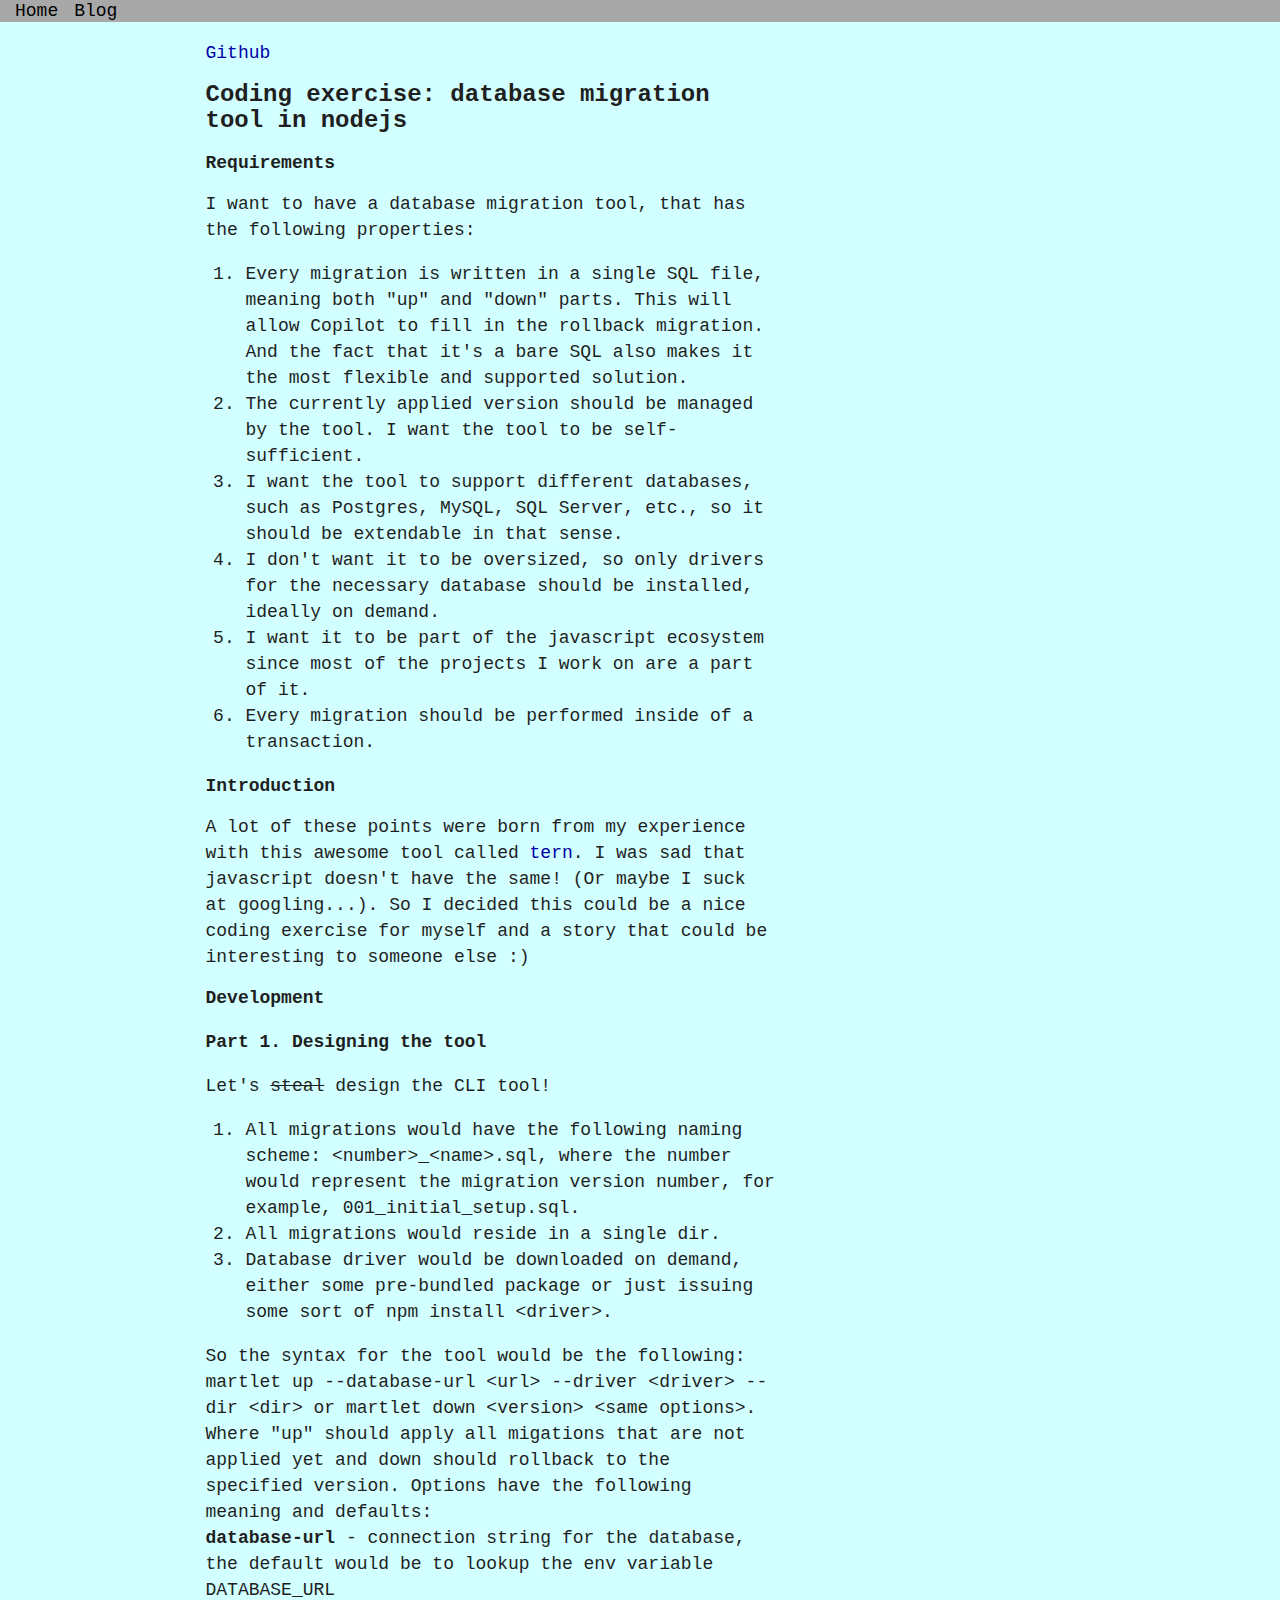
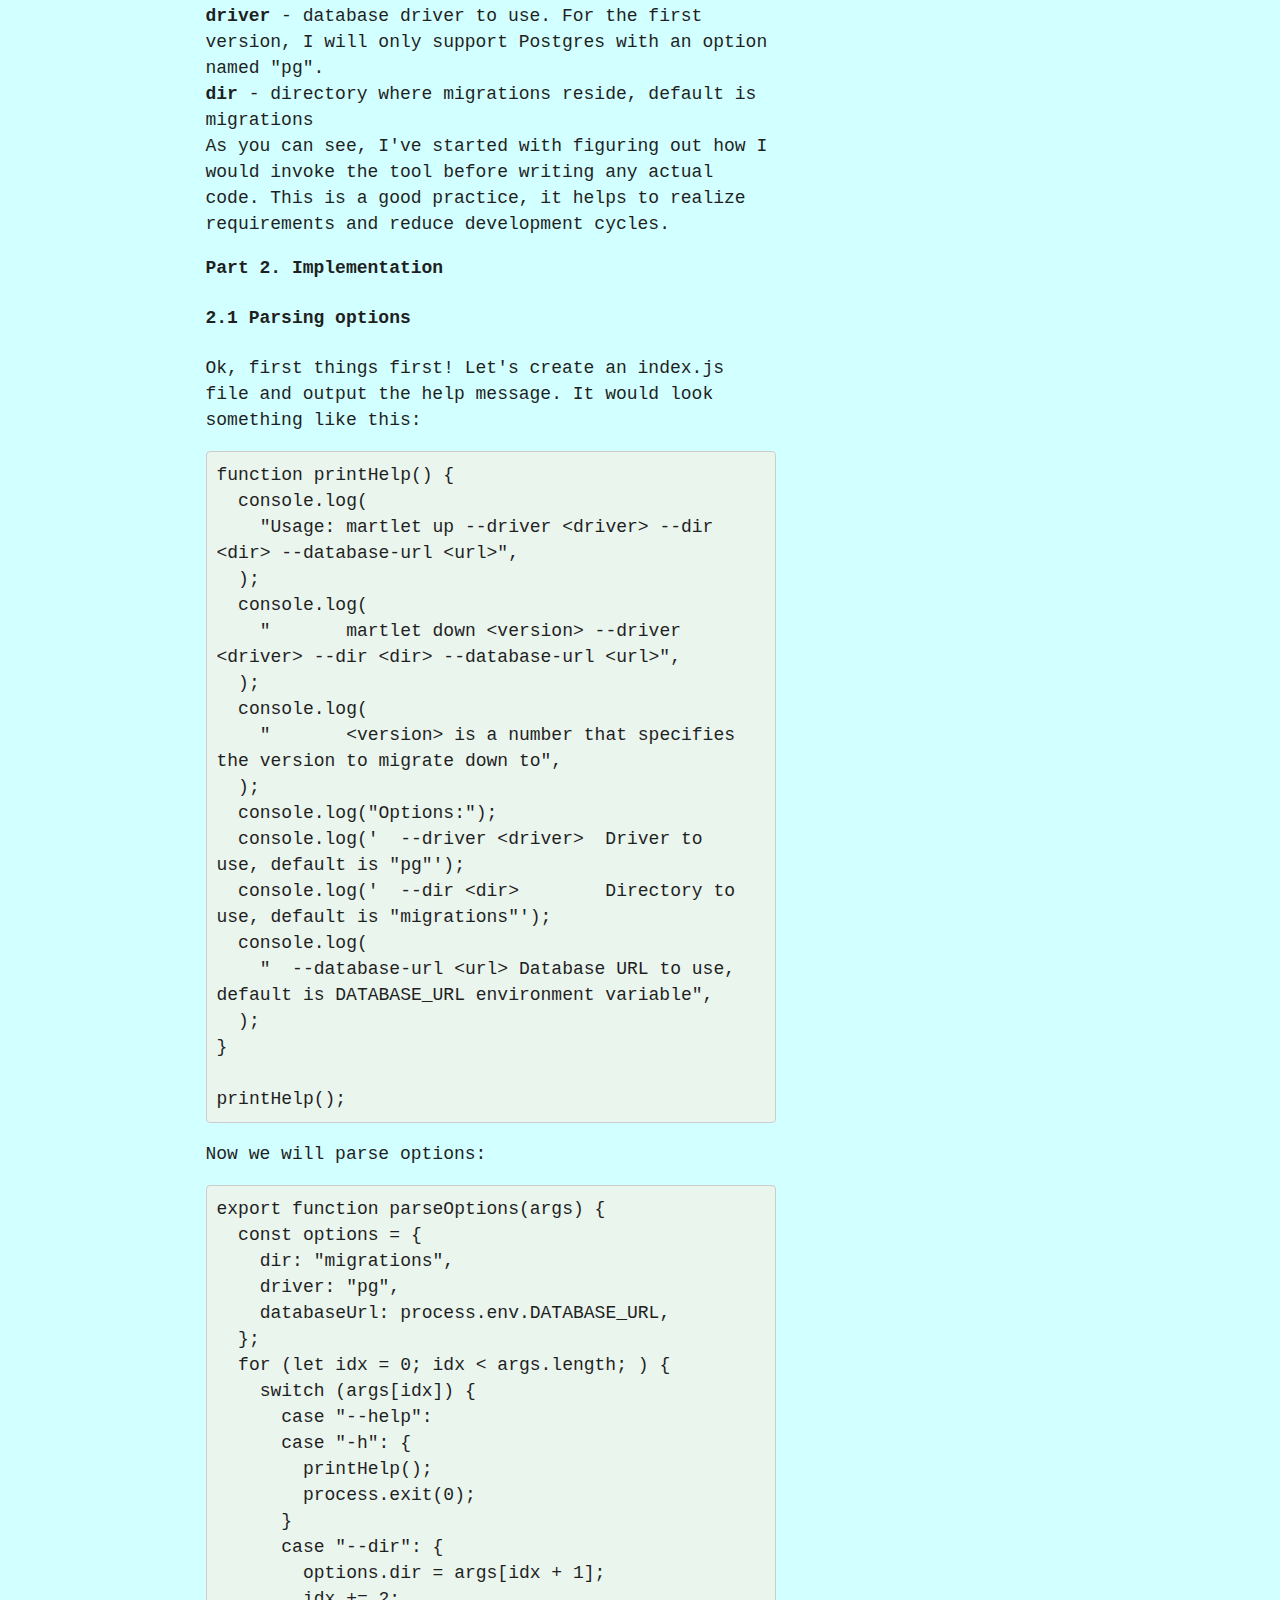
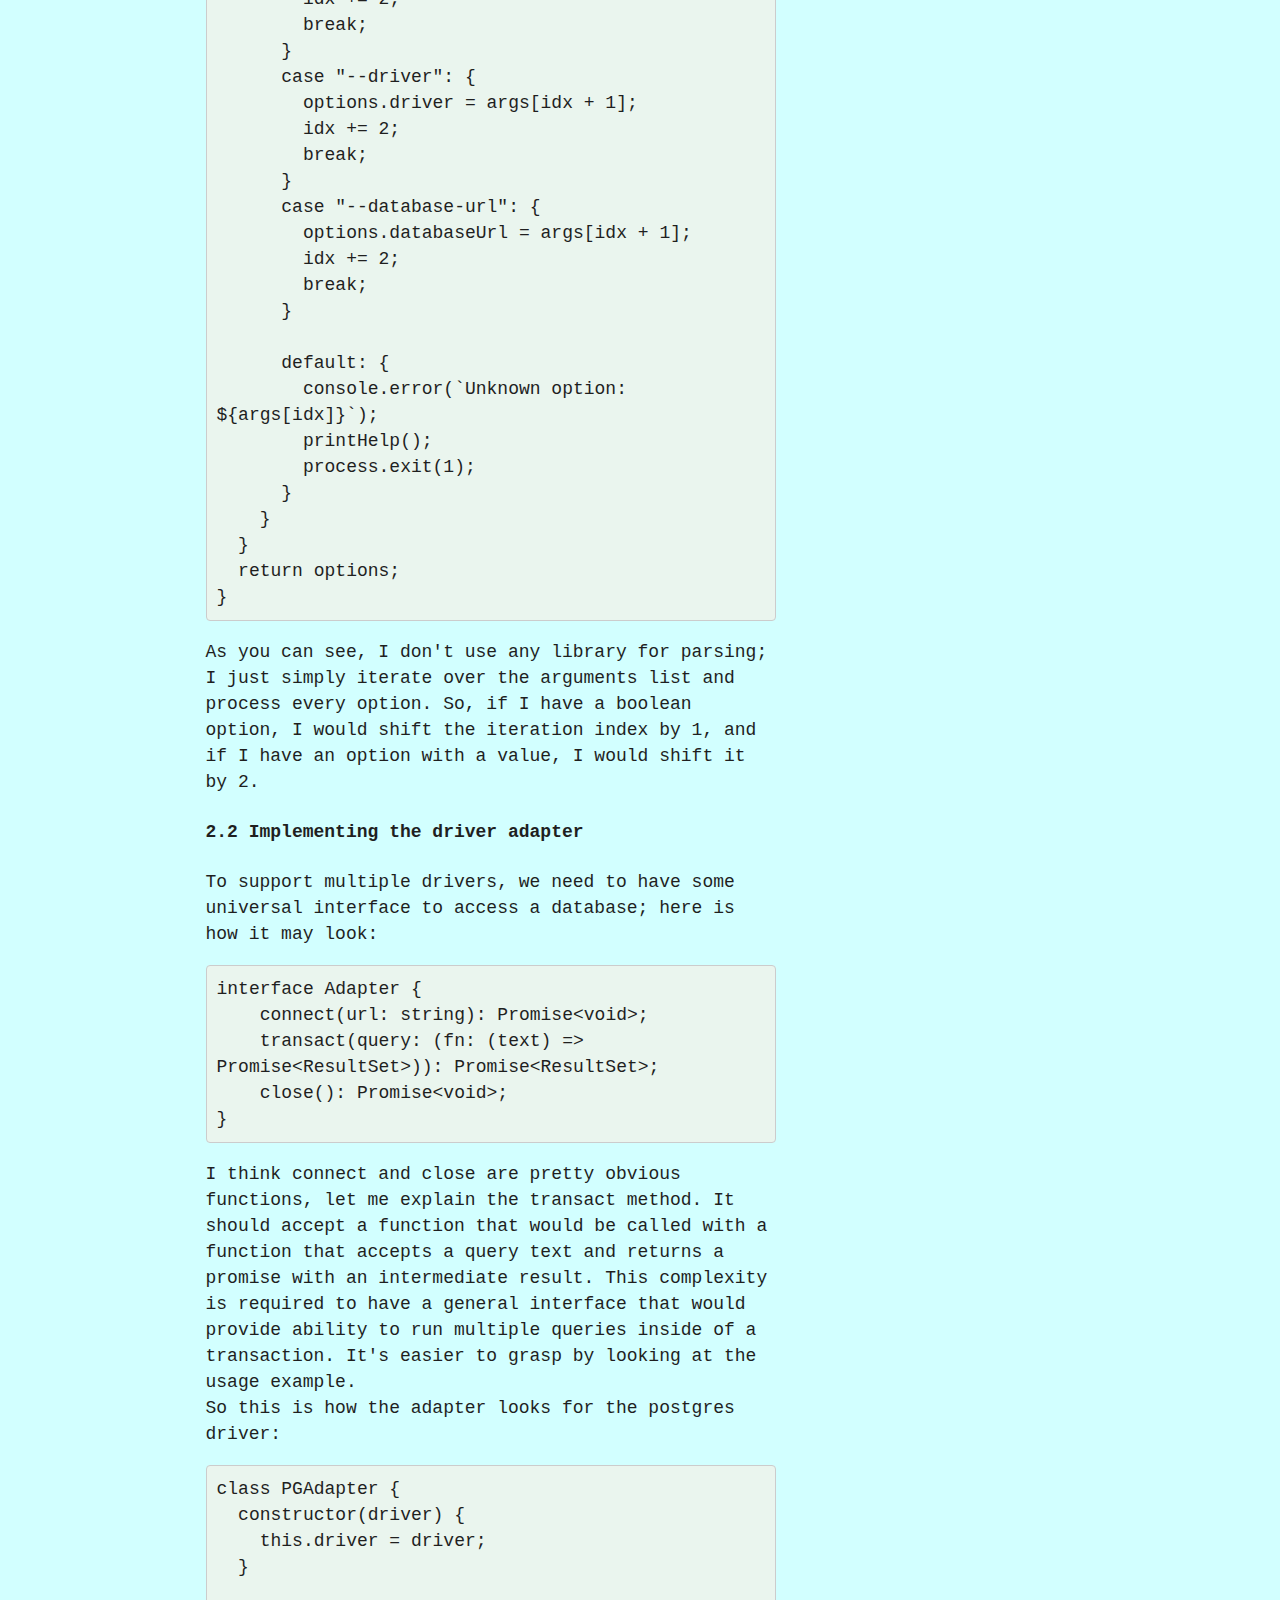
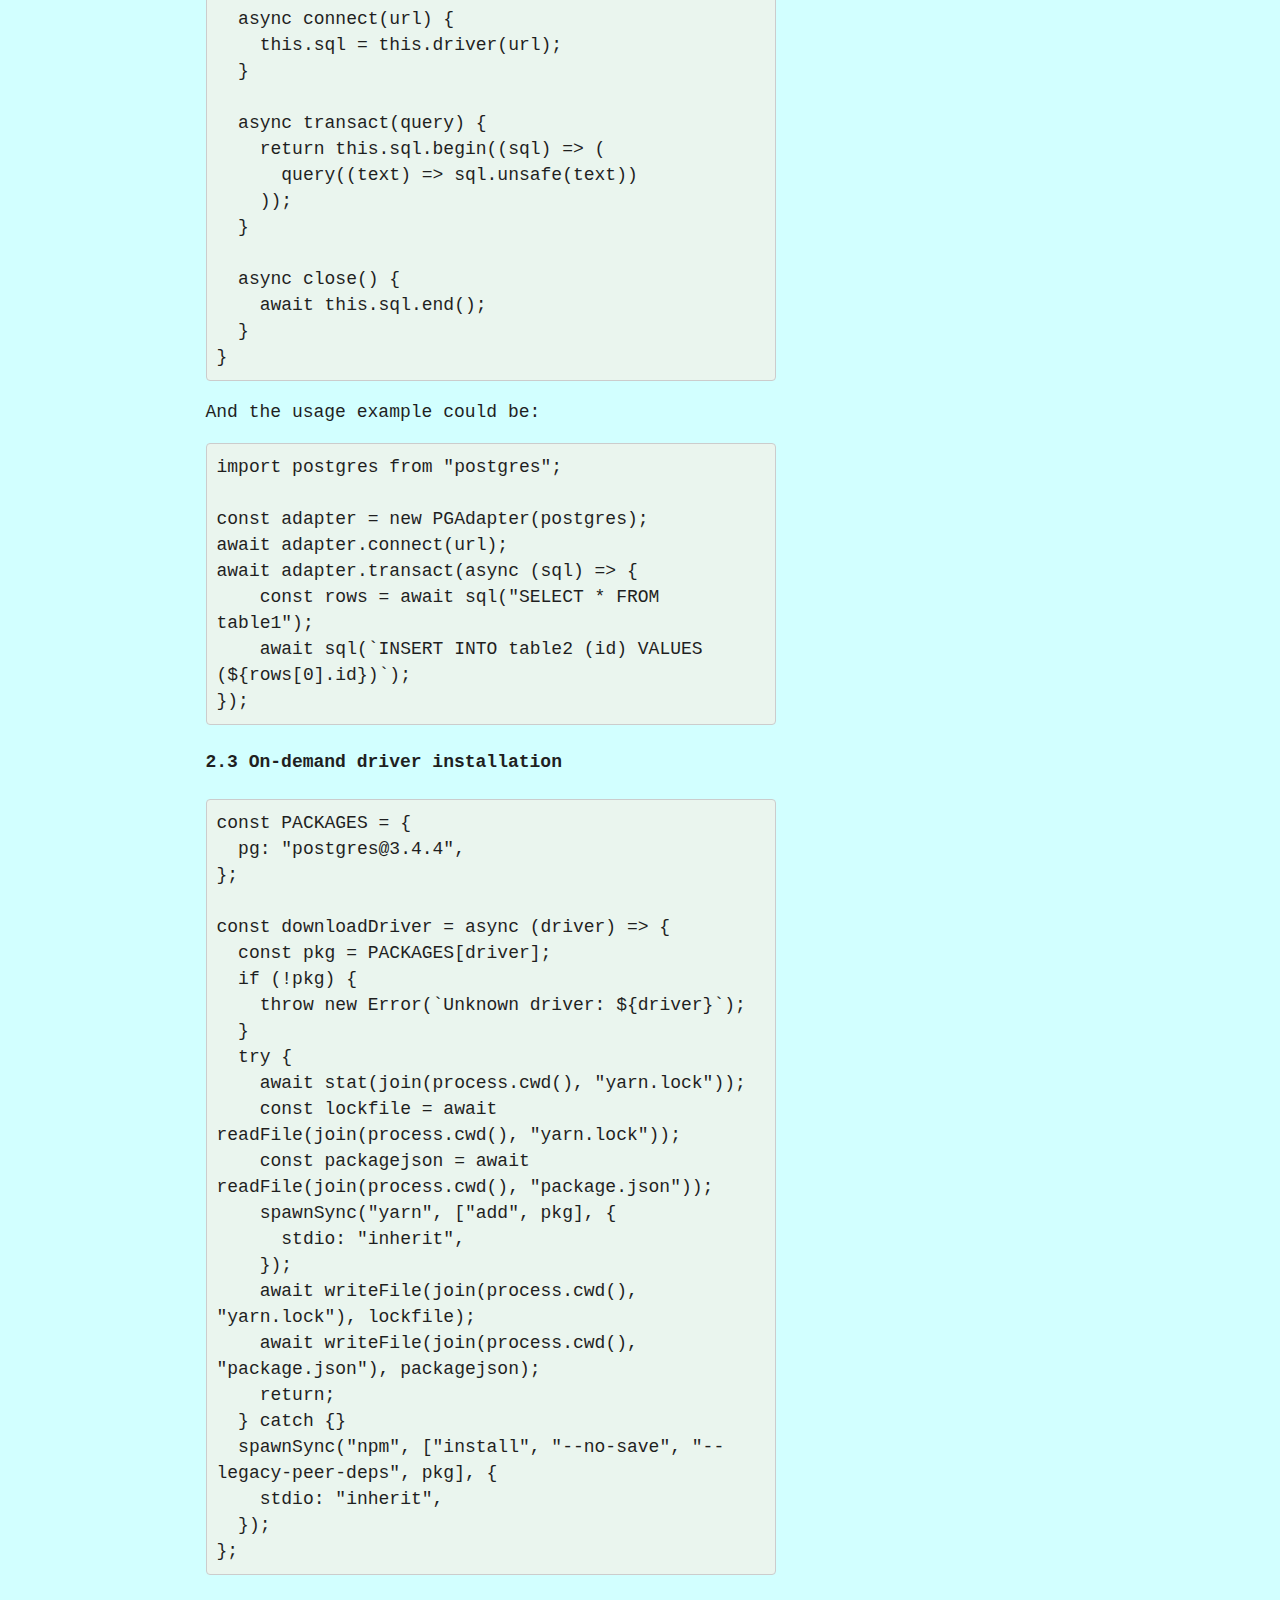
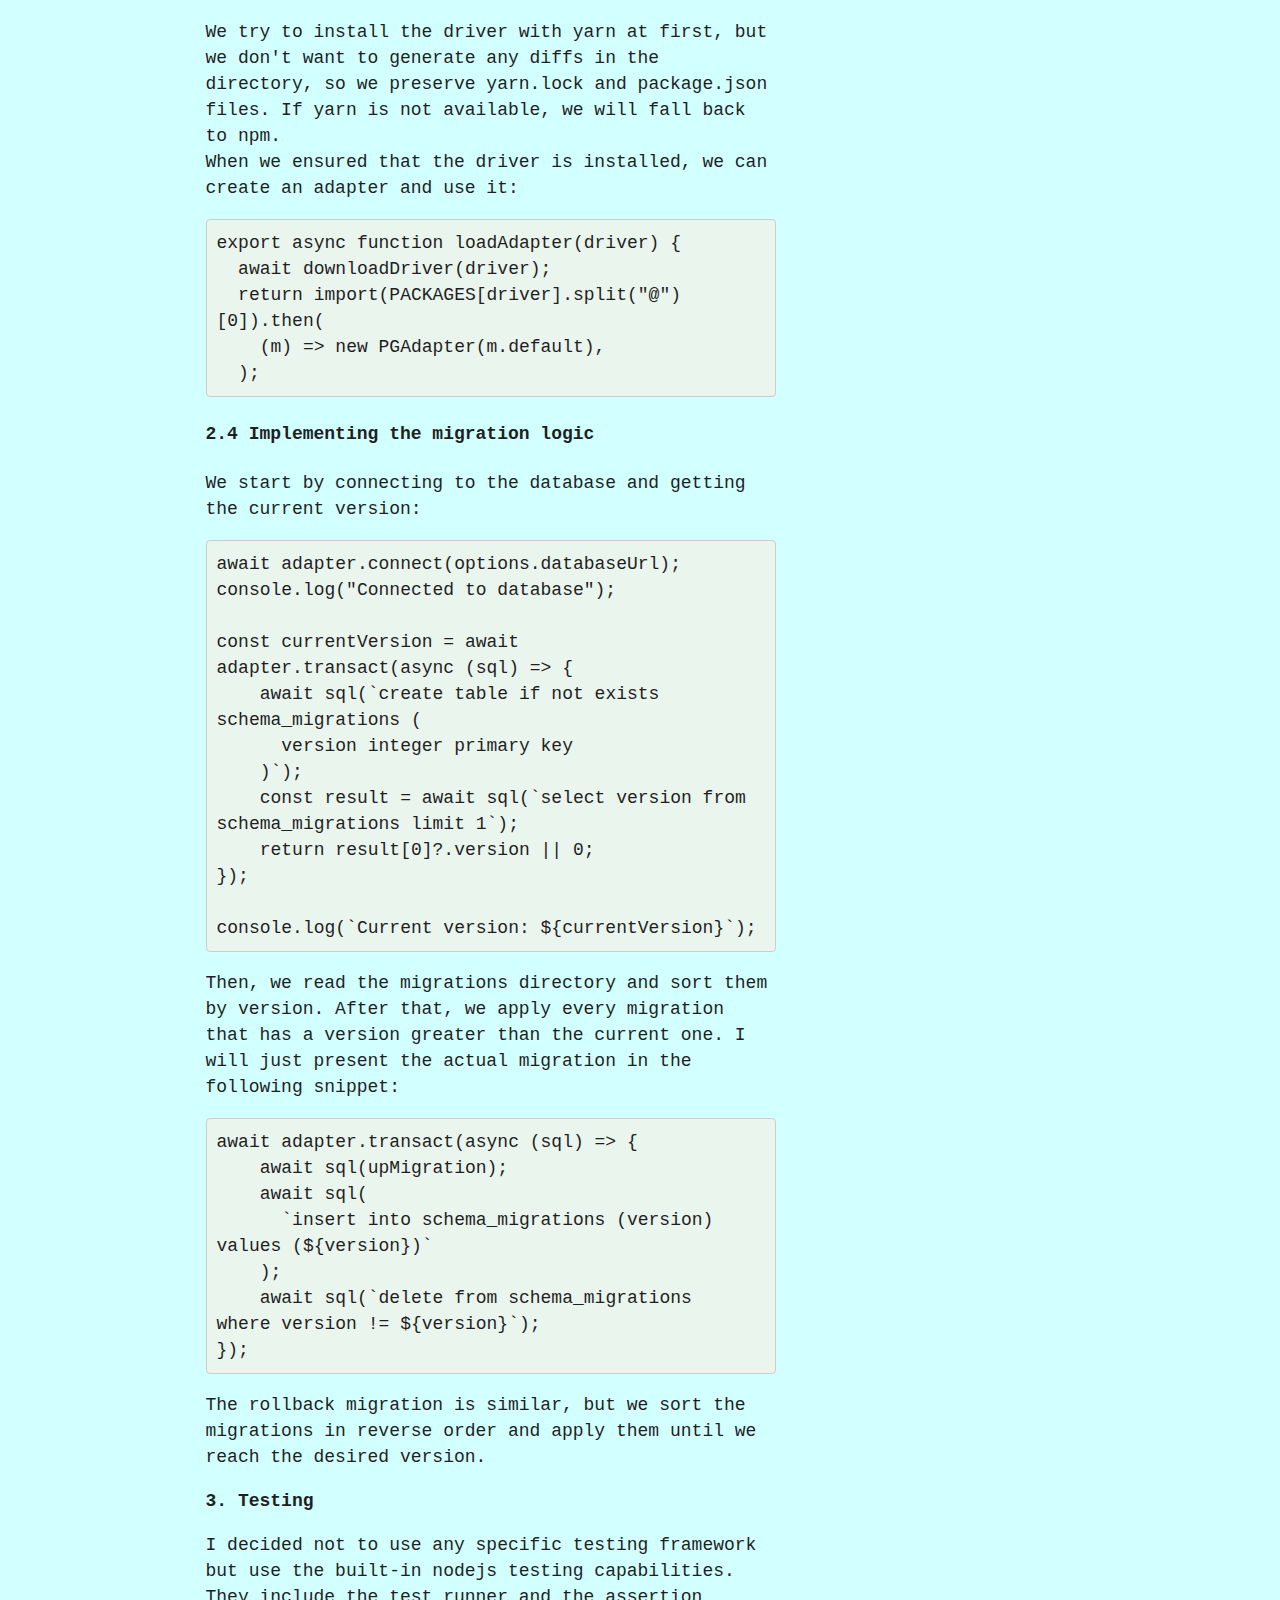
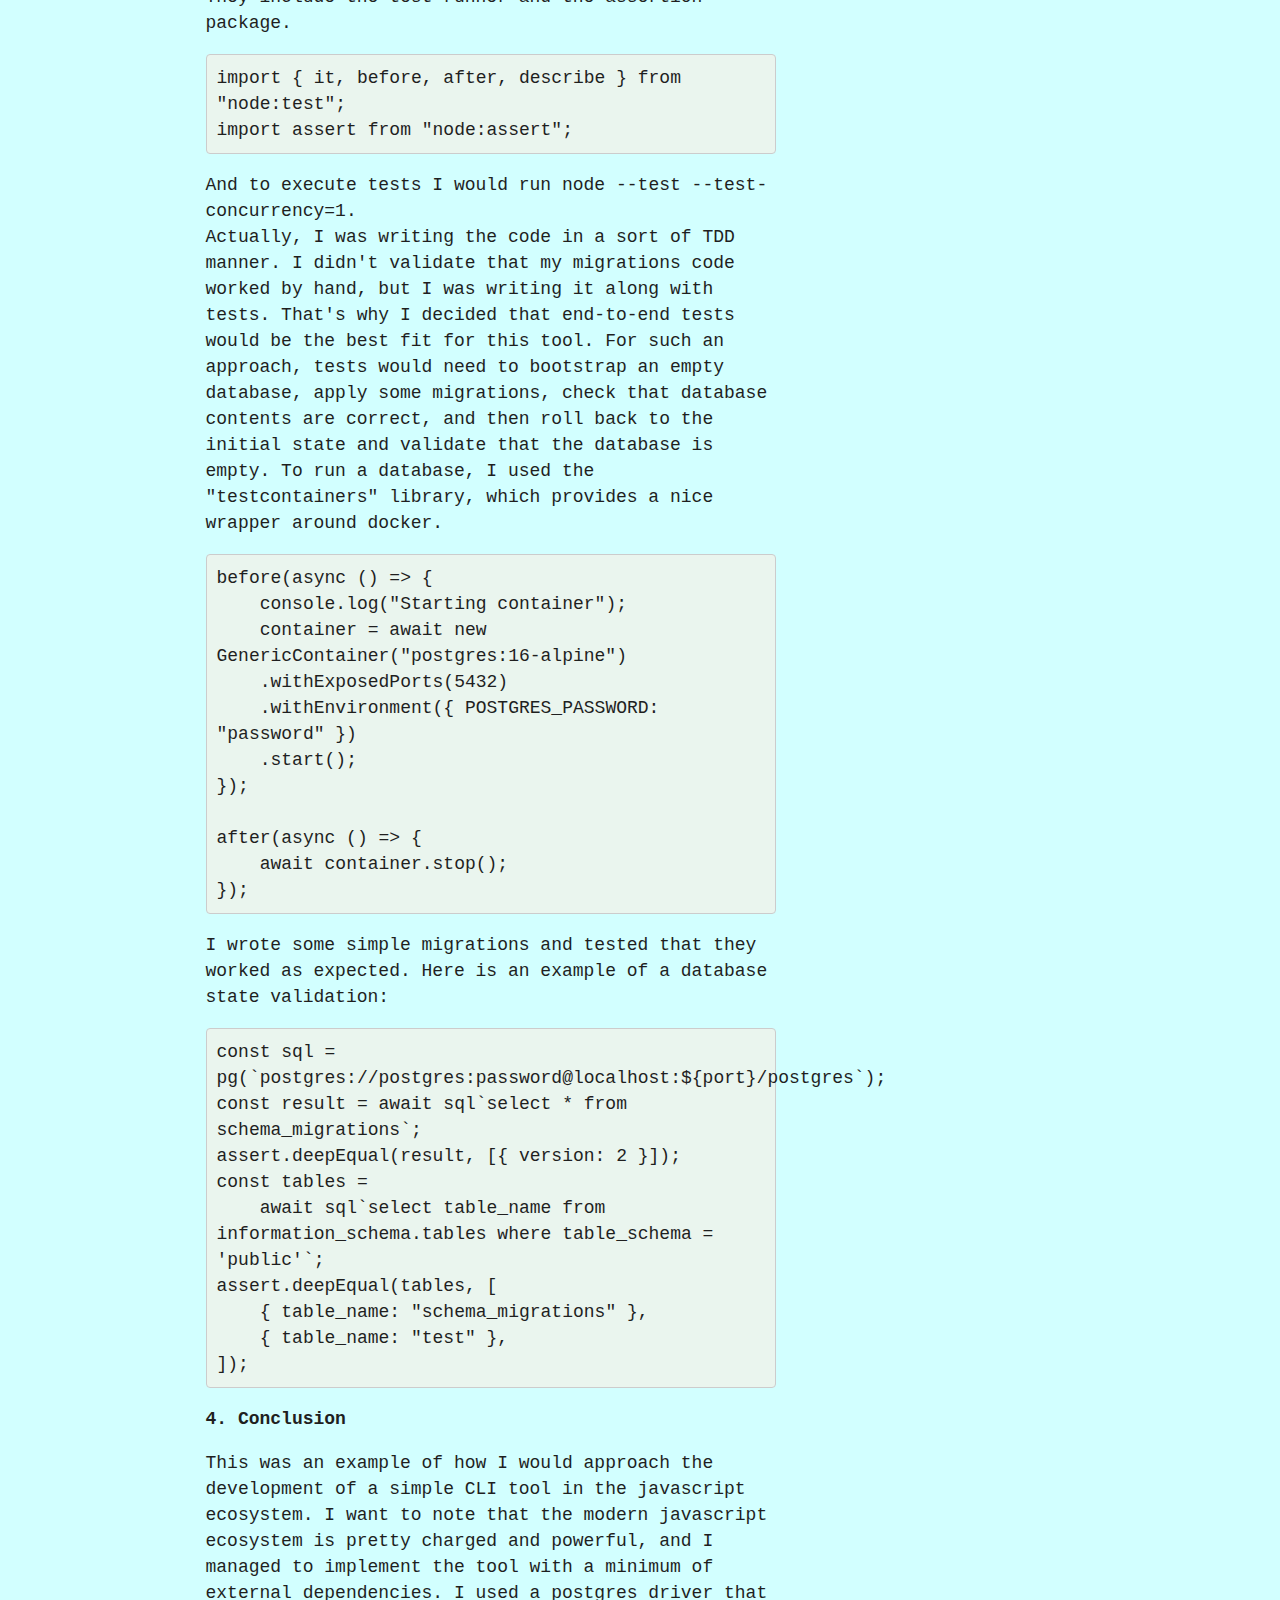
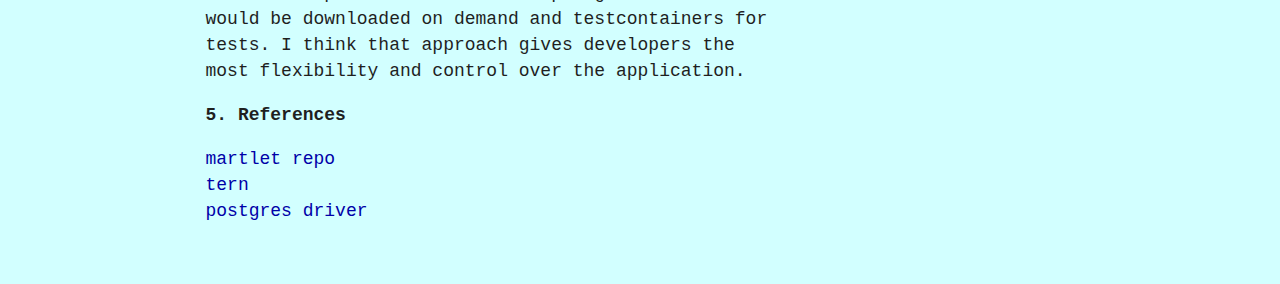
<file: docs/blog/martlet.html>
<!DOCTYPE html>
<html><head><meta content="text/html; charset=utf-8" http-equiv="content-type"><meta content="width=device-width,initial-scale=1.0,viewport-fit=cover" name="viewport"><title>Eduard's blog</title><link href="../assets/tui/tuicss.min.css" rel="stylesheet" type="text/css"><link href="../style.css" rel="stylesheet" type="text/css"></head><body><nav class="tui-nav"><ul><li><a href="https://duskpoet.github.io/about/index.html">Home</a></li><li><a href="https://duskpoet.github.io/about/blog.html">Blog</a></li></ul></nav><div class="bg-article"><div class="container article"><div class="row"><div class="col s12 m8 l8"><a href="https://github.com/duskpoet/martlet">Github</a><br><h1>Coding exercise: database migration tool in nodejs</h1><h2>Requirements</h2><p>I want to have a database migration tool, that has the following properties:</p><ol><li>Every migration is written in a single SQL file, meaning both "up" and "down" parts. This will allow Copilot to fill in the rollback migration. And the fact that it's a bare SQL also makes it the most flexible and supported solution.</li><li>The currently applied version should be managed by the tool. I want the tool to be self-sufficient.</li><li>I want the tool to support different databases, such as Postgres, MySQL, SQL Server, etc., so it should be extendable in that sense.</li><li>I don't want it to be oversized, so only drivers for the necessary database should be installed, ideally on demand.</li><li>I want it to be part of the javascript ecosystem since most of the projects I work on are a part of it.</li><li>Every migration should be performed inside of a transaction.</li></ol><h2>Introduction</h2><p>A lot of these points were born from my experience with this awesome tool called <a href='https://github.com/JackC/tern'>tern</a>. I was sad that javascript doesn't have the same! (Or maybe I suck at googling...). So I decided this could be a nice coding exercise for myself and a story that could be interesting to someone else :)</p><h2>Development</h2><h3>Part 1. Designing the tool</h3><p>Let's <del>steal</del> design the CLI tool! </p><ol><li>All migrations would have the following naming scheme: <code>&lt;number&gt;&#95;&lt;name&gt;.sql</code>, where the number would represent the migration version number, for example, <code>001&#95;initial&#95;setup.sql</code>.</li><li>All migrations would reside in a single dir.</li><li>Database driver would be downloaded on demand, either some pre-bundled package or just issuing some sort of <code>npm install &lt;driver&gt;</code>.</li></ol><p>So the syntax for the tool would be the following: <code>martlet up --database-url &lt;url&gt; --driver &lt;driver&gt; --dir &lt;dir&gt;</code> or <code>martlet down &lt;version&gt; &lt;same options&gt;</code>.</p><p>Where "up" should apply all migations that are not applied yet and down should rollback to the specified version. Options have the following meaning and defaults:</p><ul><li><strong>database-url</strong> - connection string for the database, the default would be to lookup the env variable <code>DATABASE&#95;URL</code></li><li><strong>driver</strong> - database driver to use. For the first version, I will only support Postgres with an option named "pg".</li><li><strong>dir</strong> - directory where migrations reside, default is <code>migrations</code></li></ul><p>As you can see, I've started with figuring out how I would invoke the tool before writing any actual code. This is a good practice, it helps to realize requirements and reduce development cycles.</p><h3>Part 2. Implementation</h3><h4>2.1 Parsing options</h4><p>Ok, first things first! Let's create an index.js file and output the help message. It would look something like this:<pre><code class="javascript">function printHelp&#40;&#41; {
  console.log&#40;
    &quot;Usage: martlet up --driver &lt;driver&gt; --dir &lt;dir&gt; --database-url &lt;url&gt;&quot;,
  &#41;;
  console.log&#40;
    &quot;       martlet down &lt;version&gt; --driver &lt;driver&gt; --dir &lt;dir&gt; --database-url &lt;url&gt;&quot;,
  &#41;;
  console.log&#40;
    &quot;       &lt;version&gt; is a number that specifies the version to migrate down to&quot;,
  &#41;;
  console.log&#40;&quot;Options:&quot;&#41;;
  console.log&#40;'  --driver &lt;driver&gt;  Driver to use, default is &quot;pg&quot;'&#41;;
  console.log&#40;'  --dir &lt;dir&gt;        Directory to use, default is &quot;migrations&quot;'&#41;;
  console.log&#40;
    &quot;  --database-url &lt;url&gt; Database URL to use, default is DATABASE&#95;URL environment variable&quot;,
  &#41;;
}

printHelp&#40;&#41;;
</code></pre></p><p>Now we will parse options:<pre><code class="javascript">export function parseOptions&#40;args&#41; {
  const options = {
    dir: &quot;migrations&quot;,
    driver: &quot;pg&quot;,
    databaseUrl: process.env.DATABASE&#95;URL,
  };
  for &#40;let idx = 0; idx &lt; args.length; &#41; {
    switch &#40;args&#91;idx&#93;&#41; {
      case &quot;--help&quot;:
      case &quot;-h&quot;: {
        printHelp&#40;&#41;;
        process.exit&#40;0&#41;;
      }
      case &quot;--dir&quot;: {
        options.dir = args&#91;idx + 1&#93;;
        idx += 2;
        break;
      }
      case &quot;--driver&quot;: {
        options.driver = args&#91;idx + 1&#93;;
        idx += 2;
        break;
      }
      case &quot;--database-url&quot;: {
        options.databaseUrl = args&#91;idx + 1&#93;;
        idx += 2;
        break;
      }

      default: {
        console.error&#40;`Unknown option: ${args&#91;idx&#93;}`&#41;;
        printHelp&#40;&#41;;
        process.exit&#40;1&#41;;
      }
    }
  }
  return options;
}
</code></pre></p><p>As you can see, I don't use any library for parsing; I just simply iterate over the arguments list and process every option. So, if I have a boolean option, I would shift the iteration index by 1, and if I have an option with a value, I would shift it by 2.</p><h4>2.2 Implementing the driver adapter</h4><p>To support multiple drivers, we need to have some universal interface to access a database; here is how it may look:<pre><code class="typescript">interface Adapter {
    connect&#40;url: string&#41;: Promise&lt;void&gt;;
    transact&#40;query: &#40;fn: &#40;text&#41; =&gt; Promise&lt;ResultSet&gt;&#41;&#41;: Promise&lt;ResultSet&gt;;
    close&#40;&#41;: Promise&lt;void&gt;;
}
</code></pre></p><p>I think <code>connect</code> and <code>close</code> are pretty obvious functions, let me explain the <code>transact</code> method. It should accept a function that would be called with a function that accepts a query text and returns a promise with an intermediate result. This complexity is required to have a general interface that would provide ability to run multiple queries inside of a transaction. It's easier to grasp by looking at the usage example.</p><p>So this is how the adapter looks for the postgres driver:<pre><code class="javascript">class PGAdapter {
  constructor&#40;driver&#41; {
    this.driver = driver;
  }

  async connect&#40;url&#41; {
    this.sql = this.driver&#40;url&#41;;
  }

  async transact&#40;query&#41; {
    return this.sql.begin&#40;&#40;sql&#41; =&gt; &#40;
      query&#40;&#40;text&#41; =&gt; sql.unsafe&#40;text&#41;&#41;
    &#41;&#41;;
  }

  async close&#40;&#41; {
    await this.sql.end&#40;&#41;;
  }
}
</code></pre></p><p>And the usage example could be:<pre><code class="javascript">import postgres from &quot;postgres&quot;;

const adapter = new PGAdapter&#40;postgres&#41;;
await adapter.connect&#40;url&#41;;
await adapter.transact&#40;async &#40;sql&#41; =&gt; {
    const rows = await sql&#40;&quot;SELECT &#42; FROM table1&quot;&#41;;
    await sql&#40;`INSERT INTO table2 &#40;id&#41; VALUES &#40;${rows&#91;0&#93;.id}&#41;`&#41;;
}&#41;;
</code></pre></p><h4>2.3 On-demand driver installation</h4><pre><code class="javascript">const PACKAGES = {
  pg: &quot;postgres@3.4.4&quot;,
};

const downloadDriver = async &#40;driver&#41; =&gt; {
  const pkg = PACKAGES&#91;driver&#93;;
  if &#40;!pkg&#41; {
    throw new Error&#40;`Unknown driver: ${driver}`&#41;;
  }
  try {
    await stat&#40;join&#40;process.cwd&#40;&#41;, &quot;yarn.lock&quot;&#41;&#41;;
    const lockfile = await readFile&#40;join&#40;process.cwd&#40;&#41;, &quot;yarn.lock&quot;&#41;&#41;;
    const packagejson = await readFile&#40;join&#40;process.cwd&#40;&#41;, &quot;package.json&quot;&#41;&#41;;
    spawnSync&#40;&quot;yarn&quot;, &#91;&quot;add&quot;, pkg&#93;, {
      stdio: &quot;inherit&quot;,
    }&#41;;
    await writeFile&#40;join&#40;process.cwd&#40;&#41;, &quot;yarn.lock&quot;&#41;, lockfile&#41;;
    await writeFile&#40;join&#40;process.cwd&#40;&#41;, &quot;package.json&quot;&#41;, packagejson&#41;;
    return;
  } catch {}
  spawnSync&#40;&quot;npm&quot;, &#91;&quot;install&quot;, &quot;--no-save&quot;, &quot;--legacy-peer-deps&quot;, pkg&#93;, {
    stdio: &quot;inherit&quot;,
  }&#41;;
};
</code></pre>      <br /><p>We try to install the driver with yarn at first, but we don't want to generate any diffs in the directory, so we preserve <code>yarn.lock</code> and <code>package.json</code> files. If yarn is not available, we will fall back to npm.</p><p>When we ensured that the driver is installed, we can create an adapter and use it:<pre><code class="javascript">export async function loadAdapter&#40;driver&#41; {
  await downloadDriver&#40;driver&#41;;
  return import&#40;PACKAGES&#91;driver&#93;.split&#40;&quot;@&quot;&#41;&#91;0&#93;&#41;.then&#40;
    &#40;m&#41; =&gt; new PGAdapter&#40;m.default&#41;,
  &#41;;
</code></pre></p><h4>2.4 Implementing the migration logic</h4><p>We start by connecting to the database and getting the current version:<pre><code class="javascript">await adapter.connect&#40;options.databaseUrl&#41;;
console.log&#40;&quot;Connected to database&quot;&#41;;

const currentVersion = await adapter.transact&#40;async &#40;sql&#41; =&gt; {
    await sql&#40;`create table if not exists schema&#95;migrations &#40;
      version integer primary key
    &#41;`&#41;;
    const result = await sql&#40;`select version from schema&#95;migrations limit 1`&#41;;
    return result&#91;0&#93;?.version || 0;
}&#41;;

console.log&#40;`Current version: ${currentVersion}`&#41;;
</code></pre></p><p>Then, we read the migrations directory and sort them by version. After that, we apply every migration that has a version greater than the current one. I will just present the actual migration in the following snippet:<pre><code class="javascript">await adapter.transact&#40;async &#40;sql&#41; =&gt; {
    await sql&#40;upMigration&#41;;
    await sql&#40;
      `insert into schema&#95;migrations &#40;version&#41; values &#40;${version}&#41;`
    &#41;;
    await sql&#40;`delete from schema&#95;migrations where version != ${version}`&#41;;
}&#41;;
</code></pre></p><p>The rollback migration is similar, but we sort the migrations in reverse order and apply them until we reach the desired version.</p><h3>3. Testing</h3><p>I decided not to use any specific testing framework but use the built-in nodejs testing capabilities. They include the test runner and the assertion package.<pre><code class="javascript">import { it, before, after, describe } from &quot;node:test&quot;;
import assert from &quot;node:assert&quot;;
</code></pre></p><p>And to execute tests I would run <code>node --test --test-concurrency=1</code>.</p><p>Actually, I was writing the code in a sort of TDD manner. I didn't validate that my migrations code worked by hand, but I was writing it along with tests. That's why I decided that end-to-end tests would be the best fit for this tool. For such an approach, tests would need to bootstrap an empty database, apply some migrations, check that database contents are correct, and then roll back to the initial state and validate that the database is empty. To run a database, I used the "testcontainers" library, which provides a nice wrapper around docker.<pre><code class="javascript">before&#40;async &#40;&#41; =&gt; {
    console.log&#40;&quot;Starting container&quot;&#41;;
    container = await new GenericContainer&#40;&quot;postgres:16-alpine&quot;&#41;
    .withExposedPorts&#40;5432&#41;
    .withEnvironment&#40;{ POSTGRES&#95;PASSWORD: &quot;password&quot; }&#41;
    .start&#40;&#41;;
}&#41;;

after&#40;async &#40;&#41; =&gt; {
    await container.stop&#40;&#41;;
}&#41;;
</code></pre></p><p>I wrote some simple migrations and tested that they worked as expected. Here is an example of a database state validation:<pre><code class="javascript">const sql = pg&#40;`postgres://postgres:password@localhost:${port}/postgres`&#41;;
const result = await sql`select &#42; from schema&#95;migrations`;
assert.deepEqual&#40;result, &#91;{ version: 2 }&#93;&#41;;
const tables =
    await sql`select table&#95;name from information&#95;schema.tables where table&#95;schema = 'public'`;
assert.deepEqual&#40;tables, &#91;
    { table&#95;name: &quot;schema&#95;migrations&quot; },
    { table&#95;name: &quot;test&quot; },
&#93;&#41;;
</code></pre></p><h3>4. Conclusion</h3><p>This was an example of how I would approach the development of a simple CLI tool in the javascript ecosystem. I want to note that the modern javascript ecosystem is pretty charged and powerful, and I managed to implement the tool with a minimum of external dependencies. I used a postgres driver that would be downloaded on demand and testcontainers for tests. I think that approach gives developers the most flexibility and control over the application.</p><h3>5. References</h3><ul><li><a href='https://github.com/duskpoet/martlet'>martlet repo</a></li><li><a href='https://github.com/JackC/tern'>tern</a></li><li><a href='https://github.com/porsager/postgres'>postgres driver</a></li></ul></div></div></div></div></body></html>
</file>
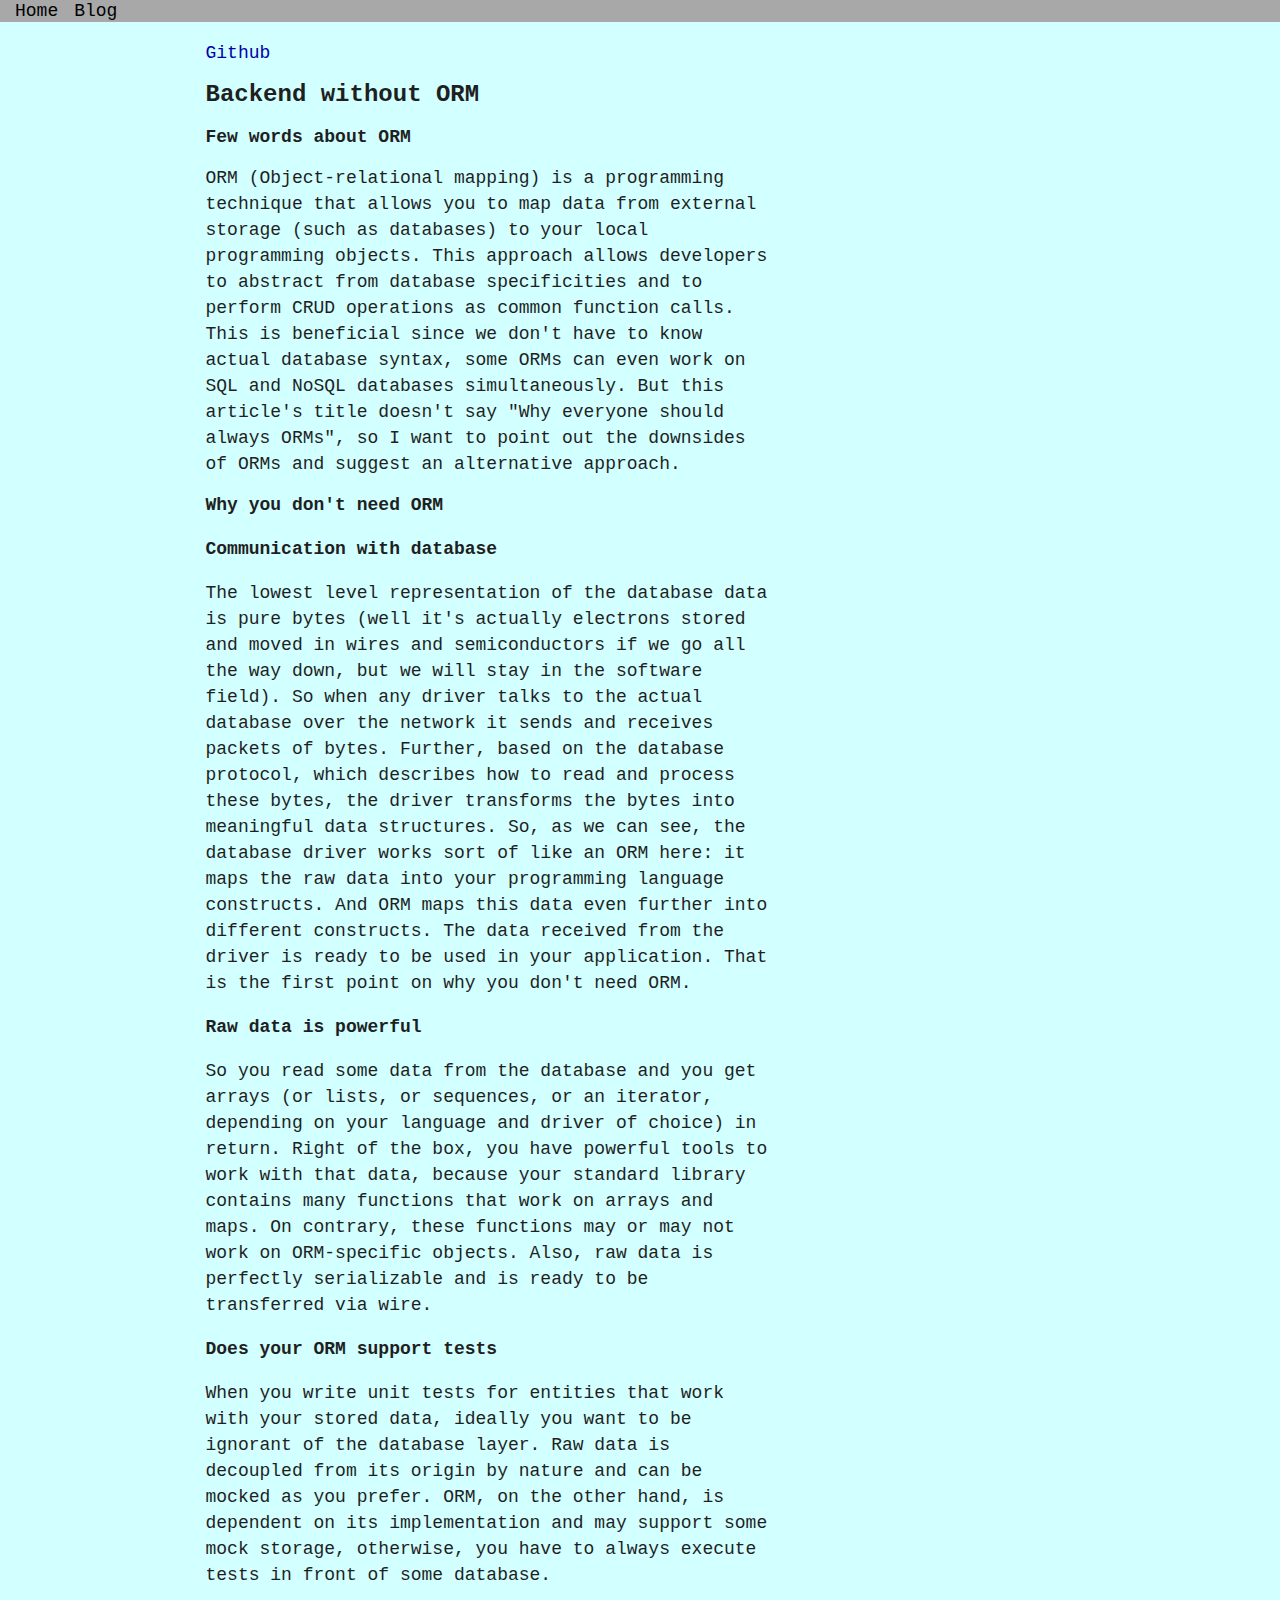
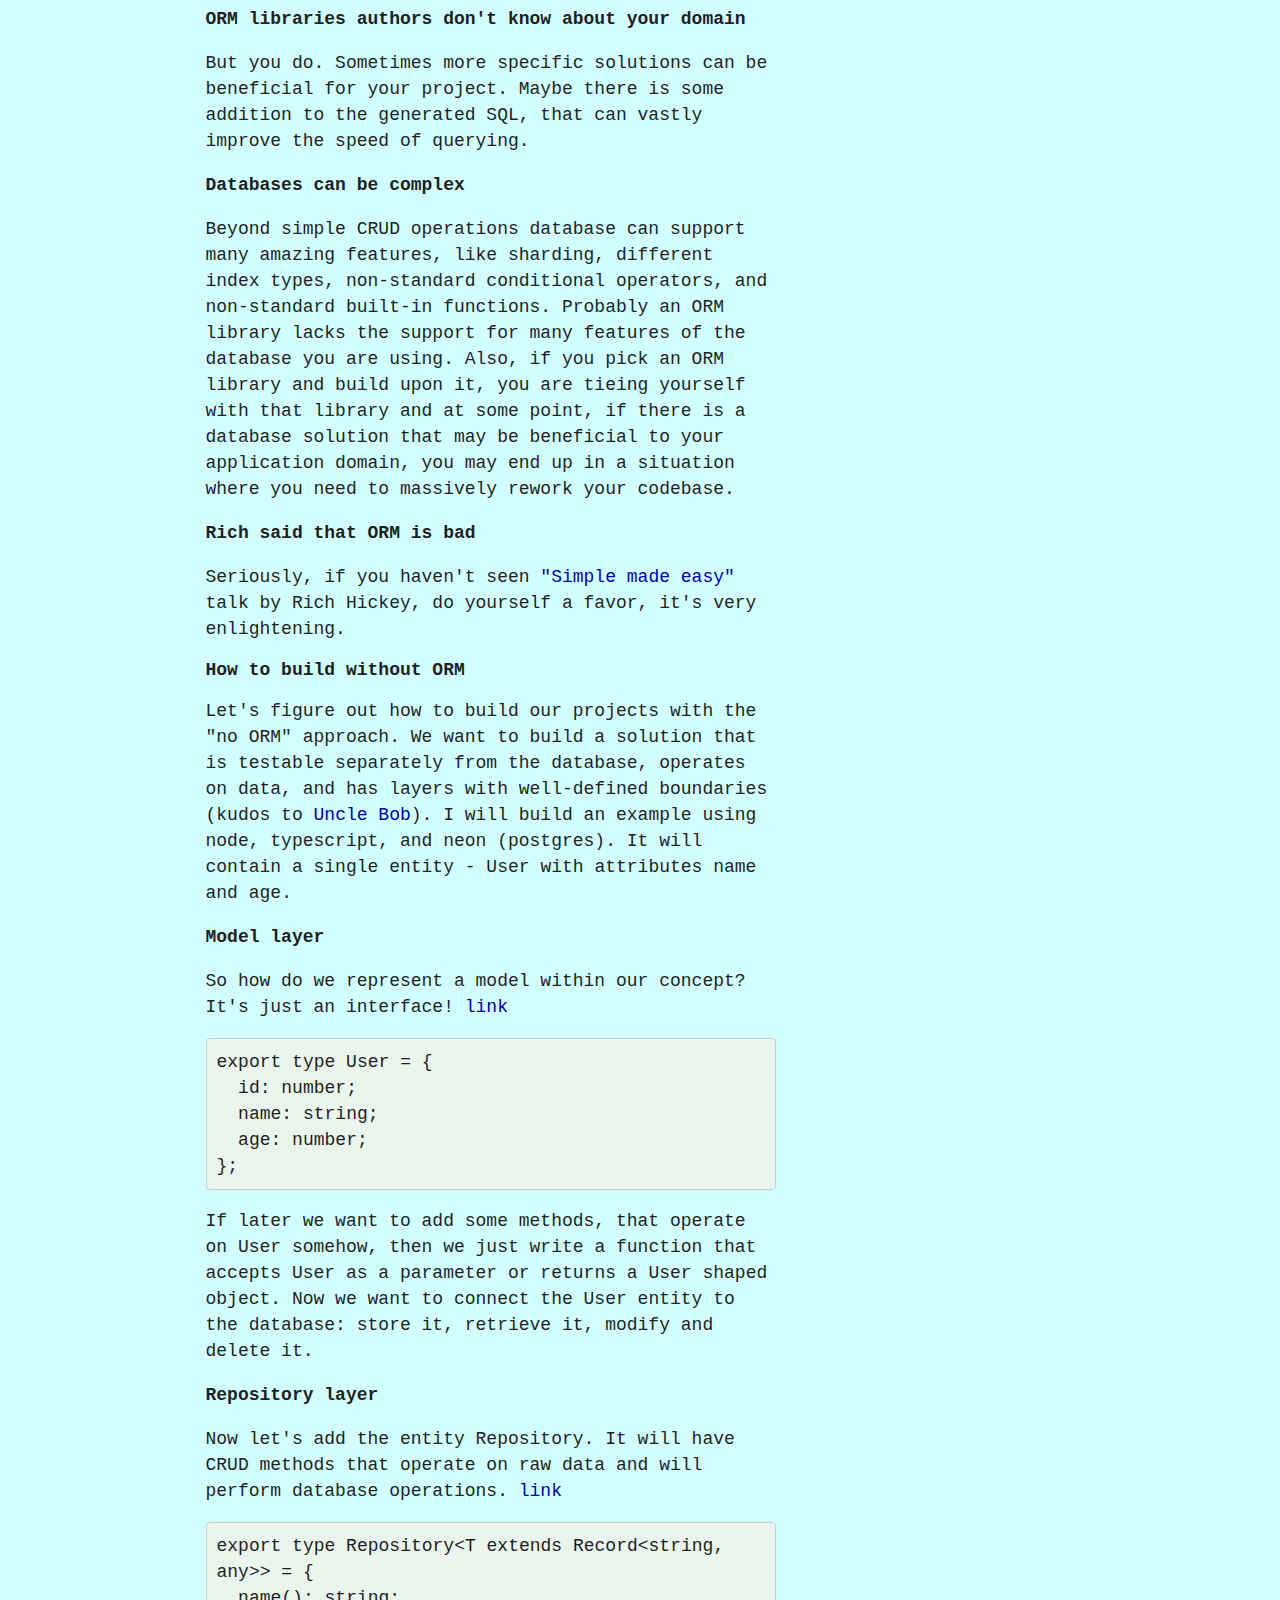
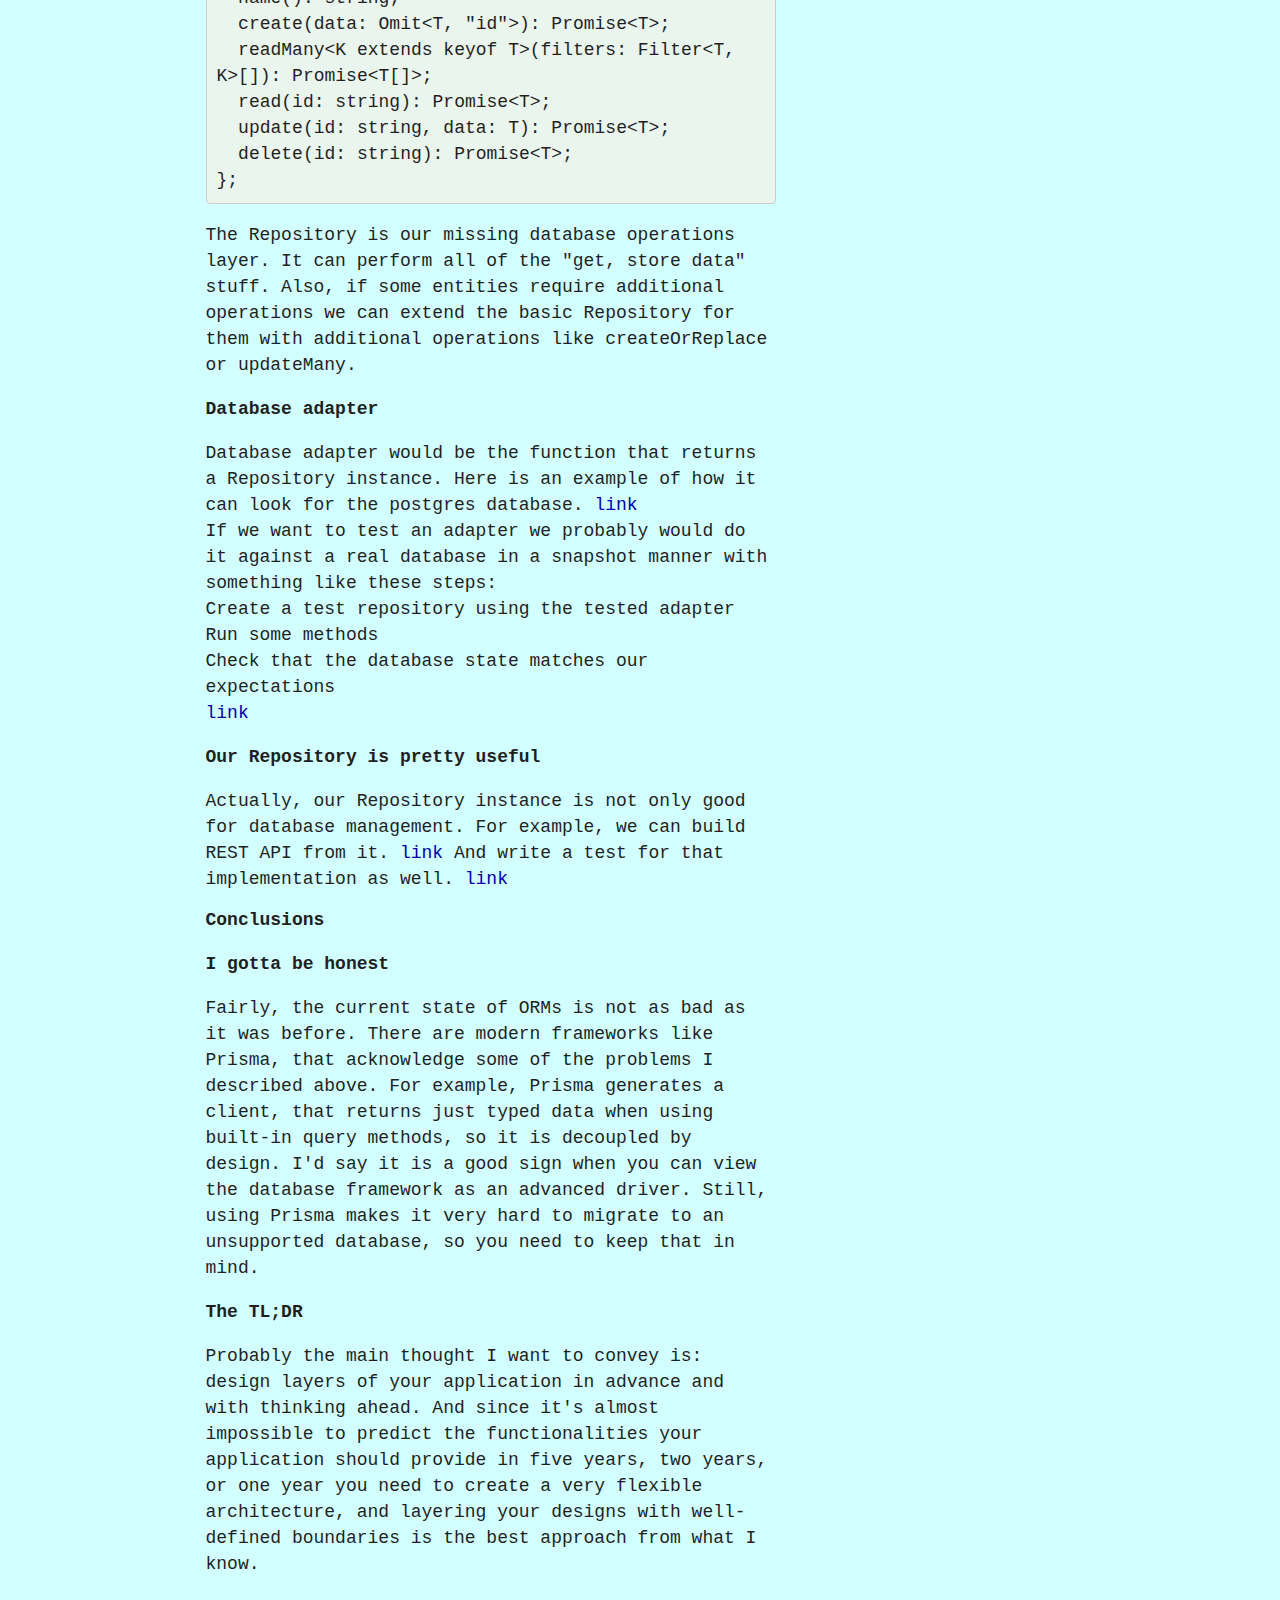
<file: docs/blog/no-orm.html>
<!DOCTYPE html>
<html><head><meta content="text/html; charset=utf-8" http-equiv="content-type"><meta content="width=device-width,initial-scale=1.0,viewport-fit=cover" name="viewport"><title>Eduard's blog</title><link href="../assets/tui/tuicss.min.css" rel="stylesheet" type="text/css"><link href="../style.css" rel="stylesheet" type="text/css"></head><body><nav class="tui-nav"><ul><li><a href="https://duskpoet.github.io/about/index.html">Home</a></li><li><a href="https://duskpoet.github.io/about/blog.html">Blog</a></li></ul></nav><div class="bg-article"><div class="container article"><div class="row"><div class="col s12 m8 l8"><a href="https://github.com/duskpoet/no-orm-example">Github</a><br><h1>Backend without ORM</h1><h2>Few words about ORM</h2><p>ORM (Object-relational mapping) is a programming technique that allows you to map data from external storage (such as databases) to your local programming objects. This approach allows developers to abstract from database specificities and to perform CRUD operations as common function calls. This is beneficial since we don't have to know actual database syntax, some ORMs can even work on SQL and NoSQL databases simultaneously. But this article's title doesn't say "Why everyone should always ORMs", so I want to point out the downsides of ORMs and suggest an alternative approach.</p><h2>Why you don't need ORM</h2><h3>Communication with database</h3><p>The lowest level representation of the database data is pure bytes (well it's actually electrons stored and moved in wires and semiconductors if we go all the way down, but we will stay in the software field). So when any driver talks to the actual database over the network it sends and receives packets of bytes. Further, based on the database protocol, which describes how to read and process these bytes, the driver transforms the bytes into meaningful data structures. So, as we can see, the database driver works sort of like an ORM here: it maps the raw data into your programming language constructs. And ORM maps this data even further into different constructs. The data received from the driver is ready to be used in your application. That is the first point on why you don't need ORM.</p><h3>Raw data is powerful</h3><p>So you read some data from the database and you get arrays (or lists, or sequences, or an iterator, depending on your language and driver of choice) in return. Right of the box, you have powerful tools to work with that data, because your standard library contains many functions that work on arrays and maps. On contrary, these functions may or may not work on ORM-specific objects. Also, raw data is perfectly serializable and is ready to be transferred via wire.</p><h3>Does your ORM support tests</h3><p>When you write unit tests for entities that work with your stored data, ideally you want to be ignorant of the database layer. Raw data is decoupled from its origin by nature and can be mocked as you prefer. ORM, on the other hand, is dependent on its implementation and may support some mock storage, otherwise, you have to always execute tests in front of some database.</p><h3>ORM libraries authors don't know about your domain</h3><p>But you do. Sometimes more specific solutions can be beneficial for your project. Maybe there is some addition to the generated SQL, that can vastly improve the speed of querying.</p><h3>Databases can be complex</h3><p>Beyond simple CRUD operations database can support many amazing features, like sharding, different index types, non-standard conditional operators, and non-standard built-in functions. Probably an ORM library lacks the support for many features of the database you are using. Also, if you pick an ORM library and build upon it, you are tieing yourself with that library and at some point, if there is a database solution that may be beneficial to your application domain, you may end up in a situation where you need to massively rework your codebase.</p><h3>Rich said that ORM is bad</h3><p>Seriously, if you haven't seen <a href='https://www.youtube.com/watch?v=SxdOUGdseq4'>"Simple made easy"</a> talk by Rich Hickey, do yourself a favor, it's very enlightening.</p><h2>How to build without ORM</h2><p>Let's figure out how to build our projects with the "no ORM" approach. We want to build a solution that is testable separately from the database, operates on data, and has layers with well-defined boundaries (kudos to <a href='https://www.youtube.com/watch?v=o_TH-Y78tt4'>Uncle Bob</a>). I will build an example using node, typescript, and neon (postgres). It will contain a single entity - <code>User</code> with attributes <code>name</code> and <code>age</code>.</p><h3>Model layer</h3><p>So how do we represent a model within our concept? It's just an interface! <a href='https://github.com/duskpoet/no-orm-example/tree/master/src/models/user.ts'>link</a></p><pre><code>export type User = {
  id: number;
  name: string;
  age: number;
};
</code></pre><p>If later we want to add some methods, that operate on <code>User</code> somehow, then we just write a function that accepts <code>User</code> as a parameter or returns a <code>User</code> shaped object. Now we want to connect the <code>User</code> entity to the database: store it, retrieve it, modify and delete it.</p><h3>Repository layer</h3><p>Now let's add the entity <code>Repository</code>. It will have CRUD methods that operate on raw data and will perform database operations. <a href='https://github.com/duskpoet/no-orm-example/tree/master/src/types/dbAdapter.ts'>link</a></p><pre><code>export type Repository&lt;T extends Record&lt;string, any&gt;&gt; = {
  name&#40;&#41;: string;
  create&#40;data: Omit&lt;T, &quot;id&quot;&gt;&#41;: Promise&lt;T&gt;;
  readMany&lt;K extends keyof T&gt;&#40;filters: Filter&lt;T, K&gt;&#91;&#93;&#41;: Promise&lt;T&#91;&#93;&gt;;
  read&#40;id: string&#41;: Promise&lt;T&gt;;
  update&#40;id: string, data: T&#41;: Promise&lt;T&gt;;
  delete&#40;id: string&#41;: Promise&lt;T&gt;;
};
</code></pre><p>The <code>Repository</code> is our missing database operations layer. It can perform all of the "get, store data" stuff. Also, if some entities require additional operations we can extend the basic <code>Repository</code> for them with additional operations like <code>createOrReplace</code> or <code>updateMany</code>.</p><h3>Database adapter</h3><p>Database adapter would be the function that returns a <code>Repository</code> instance. Here is an example of how it can look for the postgres database. <a href='https://github.com/duskpoet/no-orm-example/tree/master/src/db/adapter.ts'>link</a></p><p>If we want to test an adapter we probably would do it against a real database in a snapshot manner with something like these steps:</p><ul><li>Create a test repository using the tested adapter</li><li>Run some methods</li><li>Check that the database state matches our expectations</li></ul><p><a href='https://github.com/duskpoet/no-orm-example/tree/master/src/db/adapter.test.ts'>link</a></p><h3>Our Repository is pretty useful</h3><p>Actually, our Repository instance is not only good for database management. For example, we can build REST API from it. <a href='https://github.com/duskpoet/no-orm-example/tree/master/src/server/generateApi.ts'>link</a> And write a test for that implementation as well. <a href='https://github.com/duskpoet/no-orm-example/tree/master/src/server/generateApi.test.ts'>link</a></p><h2>Conclusions</h2><h3>I gotta be honest</h3><p>Fairly, the current state of ORMs is not as bad as it was before. There are modern frameworks like Prisma, that acknowledge some of the problems I described above. For example, Prisma generates a client, that returns just typed data when using built-in query methods, so it is decoupled by design. I'd say it is a good sign when you can view the database framework as an advanced driver. Still, using Prisma makes it very hard to migrate to an unsupported database, so you need to keep that in mind.</p><h3>The TL;DR</h3><p>Probably the main thought I want to convey is: design layers of your application in advance and with thinking ahead. And since it's almost impossible to predict the functionalities your application should provide in five years, two years, or one year you need to create a very flexible architecture, and layering your designs with well-defined boundaries is the best approach from what I know.</p></div></div></div></div></body></html>
</file>
<file: docs/style.css>
body, html {
  height: 100%;
  width: 100%;
}

p {
  margin: 0;
}

div.content {
  padding: 50px;
  width: 100%;
  min-height: 100%;
  display: flex;
  flex-direction: column;
  align-items: center;
  justify-content: flex-start;
}

section {
  max-width: 860px;
  margin-top: 40px;
}

section.about-me {
  display: flex;
  justify-content: flex-start;
  align-items: flex-start;
  text-align: left;
  margin-top: 0;
  padding: 20px;
}

section.about-me >* {
  line-height: 28px;
  vertical-align: top;
}

section.about-me span.value {
  margin-left: 12px;
}

div.photo {
  margin-left: 20px;
}

iframe {
  border: 0;
  width: 322px;
  height: 368px;
}

span.skills {
  display: inline;
}

span.skill {
  background: #00a8a8;
  display: inline-block;
  padding: 2px 4px;
  margin-left: 12px;
  margin-top: 12px;
  line-height: 24px;
  position: relative;
}

span.skill span.skill-js {
  display: none;
  position: absolute;
  top: 0;
  left: 0;
  line-height: 28px;
  color: #ffff00;
  padding-left: 4px;
  background: #00a8a8;
}

span.skill:hover>.skill-js {
  display: inline-block;
}

.job {
  text-align: left;
}

.job:not(:last-of-type) {
  border-bottom: 1px solid #ffffff;
  margin-bottom: 20px;
  padding-bottom: 10px;
}

.title {
  font-size: 20px;
  font-weight: bold;
}

.job-title {
  font-size: 16px;
}

.job-description {
  margin-top: 16px;
}

ul.job-notable {
  margin-top: 8px;
  color: #ffd27c;
}

ul.job-notable:before {
  content: 'Notable projects: ';
  font-weight: bold;
}

ul.job-notable li {
  list-style-type: circle;
  margin-left: 20px;
}

.links a {
  margin-left: 24px;
}

.links a .link-href {
  display: none;
}

.edu {
  text-align: left;
}

.bg-article {
  background: #d2ffff;
}

.article {
  color: #1f1f1f;
  line-height: 26px;
  padding: 40px 0;
}

.article h1 {
  font-size: 24px;
}

.article a {
  color: #0000A8;
}

.article pre {
  background: #eaf5ee;
  padding: 10px;
  border-radius: 4px;
  border: 1px solid #ccc;
  white-space: break-spaces;
}

.article img {
  max-width: 100%;
  margin: 16px 0;
}

@media (max-width: 800px) {

  body {
    font-size: 14px;
  }
  
  div.content {
    padding: 20px;
  }
  
  section {
    width: 100%;
  }
  
  div.photo {
    display: none;
  }
  
  section.about-me {
    padding: 10px;
  }
  
  .title {
    font-size: 16px;
  }
  
  span.skill {
    margin-left: 8px;
    margin-top: 8px;
    line-height: 18px;
  }
  
  .links>a {
    margin-left: 8px;
  }
  
  section {
    margin-top: 20px;
  }

}

@media print {

* {
    color: #000 !important;
  }
  
  .skip-print {
    display: none;
  }
  
  body {
    font-size: 12px;
  }
  
  .tui-window {
    box-shadow: none;
  }
  
  .tui-button {
    box-shadow: none;
  }
  
  legend {
    font-size: 1.5em;
    font-weight: bold;
  }
  
  div.content {
    padding: 0;
  }
  
  .links {
    text-align: left;
  }
  
  
  
  .links>a .tui-button:after {
    content: '    ';
  }
  
  .links>a .link-href {
    display: initial;
  }
  
  .links>a:after {
    content: '\a';
    white-space: pre;
  }
  
  .link-pads {
    white-space: pre;
  }
  
  
  
  div.job:not(:last-of-type) {
    border-bottom: 1px solid #ccc;
  }
  
  nav.tui-nav {
    display: none;
  }

}
</file>
<file: docs/assets/tui/tuicss.min.css>
@charset "UTF-8";@font-face{font-family:DOS;src:url("fonts/Perfect DOS VGA 437 Win.ttf")}html{font-family:"Lucida Console",monospace;font-size:18px;box-sizing:border-box}body{margin:0}*,:after,:before{font-family:inherit;font-size:inherit;box-sizing:inherit}ul{margin:0;padding:0;list-style-type:none}ul li{list-style-type:none}ul li a{display:block}a{color:inherit;text-decoration:none}span{margin:0}hr{border:none;border-bottom:2px solid #fff}input,select,textarea{width:200px}.primary{background-color:#0000a8}.primary-text{color:#0000a8}.primary-border{border-color:#0000a8}.primary-hover:hover{background-color:#0000a8}.primary-text-hover:hover{color:#0000a8}.primary-border-hover:hover{border-color:#0000a8}.secondary{background-color:#a8a8a8}.secondary-text{color:#a8a8a8}.secondary-border{border-color:#a8a8a8}.secondary-hover:hover{background-color:#a8a8a8}.secondary-text-hover:hover{color:#a8a8a8}.secondary-border-hover:hover{border-color:#a8a8a8}.success{background-color:#00a800}.success-text{color:#00a800}.success-border{border-color:#00a800}.success-hover:hover{background-color:#00a800}.success-text-hover:hover{color:#00a800}.success-border-hover:hover{border-color:#00a800}.danger{background-color:#a80000}.danger-text{color:#a80000}.danger-border{border-color:#a80000}.danger-hover:hover{background-color:#a80000}.danger-text-hover:hover{color:#a80000}.danger-border-hover:hover{border-color:#a80000}.warning{background-color:#a8a800}.warning-text{color:#a8a800}.warning-border{border-color:#a8a800}.warning-hover:hover{background-color:#a8a800}.warning-text-hover:hover{color:#a8a800}.warning-border-hover:hover{border-color:#a8a800}.info{background-color:#00a8a8}.info-text{color:#00a8a8}.info-border{border-color:#00a8a8}.info-hover:hover{background-color:#00a8a8}.info-text-hover:hover{color:#00a8a8}.info-border-hover:hover{border-color:#00a8a8}.black-168{background-color:#000!important}.blue-168{background-color:#0000a8!important}.green-168{background-color:#00a800!important}.cyan-168{background-color:#00a8a8!important}.red-168{background-color:#a80000!important}.purple-168{background-color:#a800a8!important}.yellow-168{background-color:#a8a800!important}.white-168{background-color:#a8a8a8!important}.orange-168{background-color:#a85600!important}.black-168-text{color:#000!important}.blue-168-text{color:#0000a8!important}.green-168-text{color:#00a800!important}.cyan-168-text{color:#00a8a8!important}.red-168-text{color:#a80000!important}.purple-168-text{color:#a800a8!important}.yellow-168-text{color:#a8a800!important}.white-168-text{color:#a8a8a8!important}.orange-168-text{color:#a85600!important}.black-168-border{border-color:#000!important}.blue-168-border{border-color:#0000a8!important}.green-168-border{border-color:#00a800!important}.cyan-168-border{border-color:#00a8a8!important}.red-168-border{border-color:#a80000!important}.purple-168-border{border-color:#a800a8!important}.yellow-168-border{border-color:#a8a800!important}.white-168-border{border-color:#a8a8a8!important}.orange-168-border{border-color:#a85600!important}.black-168-hover:hover{background-color:#000!important}.blue-168-hover:hover{background-color:#0000a8!important}.green-168-hover:hover{background-color:#00a800!important}.cyan-168-hover:hover{background-color:#00a8a8!important}.red-168-hover:hover{background-color:#a80000!important}.purple-168-hover:hover{background-color:#a800a8!important}.yellow-168-hover:hover{background-color:#a8a800!important}.white-168-hover:hover{background-color:#a8a8a8!important}.orange-168-hover:hover{background-color:#a85600!important}.black-168-text-hover:hover{color:#000!important}.blue-168-text-hover:hover{color:#0000a8!important}.green-168-text-hover:hover{color:#00a800!important}.cyan-168-text-hover:hover{color:#00a8a8!important}.red-168-text-hover:hover{color:#a80000!important}.purple-168-text-hover:hover{color:#a800a8!important}.yellow-168-text-hover:hover{color:#a8a800!important}.white-168-text-hover:hover{color:#a8a8a8!important}.orange-168-text-hover:hover{color:#a85600!important}.black-168-border-hover:hover{border-color:#000!important}.blue-168-border-hover:hover{border-color:#0000a8!important}.green-168-border-hover:hover{border-color:#00a800!important}.cyan-168-border-hover:hover{border-color:#00a8a8!important}.red-168-border-hover:hover{border-color:#a80000!important}.purple-168-border-hover:hover{border-color:#a800a8!important}.yellow-168-border-hover:hover{border-color:#a8a800!important}.white-168-border-hover:hover{border-color:#a8a8a8!important}.orange-168-border-hover:hover{border-color:#a85600!important}.black-255{background-color:#000!important}.blue-255{background-color:#00f!important}.green-255{background-color:#0f0!important}.cyan-255{background-color:#0ff!important}.red-255{background-color:red!important}.purple-255{background-color:#ff00ff!important}.yellow-255{background-color:#ff0!important}.white-255{background-color:#fff!important}.orange-255{background-color:#ffa800!important}.black-255-text{color:#000!important}.blue-255-text{color:#00f!important}.green-255-text{color:#0f0!important}.cyan-255-text{color:#0ff!important}.red-255-text{color:red!important}.purple-255-text{color:#ff00ff!important}.yellow-255-text{color:#ff0!important}.white-255-text{color:#fff!important}.orange-255-text{color:#ffa800!important}.black-255-border{border-color:#000!important}.blue-255-border{border-color:#00f!important}.green-255-border{border-color:#0f0!important}.cyan-255-border{border-color:#0ff!important}.red-255-border{border-color:red!important}.purple-255-border{border-color:#ff00ff!important}.yellow-255-border{border-color:#ff0!important}.white-255-border{border-color:#fff!important}.orange-255-border{border-color:#ffa800!important}.black-255-hover:hover{background-color:#000!important}.blue-255-hover:hover{background-color:#00f!important}.green-255-hover:hover{background-color:#0f0!important}.cyan-255-hover:hover{background-color:#0ff!important}.red-255-hover:hover{background-color:red!important}.purple-255-hover:hover{background-color:#ff00ff!important}.yellow-255-hover:hover{background-color:#ff0!important}.white-255-hover:hover{background-color:#fff!important}.orange-255-hover:hover{background-color:#ffa800!important}.black-255-text-hover:hover{color:#000!important}.blue-255-text-hover:hover{color:#00f!important}.green-255-text-hover:hover{color:#0f0!important}.cyan-255-text-hover:hover{color:#0ff!important}.red-255-text-hover:hover{color:red!important}.purple-255-text-hover:hover{color:#ff00ff!important}.yellow-255-text-hover:hover{color:#ff0!important}.white-255-text-hover:hover{color:#fff!important}.orange-255-text-hover:hover{color:#ffa800!important}.black-255-border-hover:hover{border-color:#000!important}.blue-255-border-hover:hover{border-color:#00f!important}.green-255-border-hover:hover{border-color:#0f0!important}.cyan-255-border-hover:hover{border-color:#0ff!important}.red-255-border-hover:hover{border-color:red!important}.purple-255-border-hover:hover{border-color:#ff00ff!important}.yellow-255-border-hover:hover{border-color:#ff0!important}.white-255-border-hover:hover{border-color:#fff!important}.orange-255-border-hover:hover{border-color:#ffa800!important}.black{background-color:#000!important}.black-text{color:#000!important}.black-border{border-color:#000!important}.black-hover:hover{background-color:#000!important}.black-text-hover:hover{color:#000!important}.black-border-hover:hover{border-color:#000!important}.white{background-color:#fff!important}.white-text{color:#fff!important}.white-border{border-color:#fff!important}.white-hover:hover{background-color:#fff!important}.white-text-hover:hover{color:#fff!important}.white-border-hover:hover{border-color:#fff!important}.left{float:left!important}.right{float:right!important}.center{text-align:center}.left-align{text-align:left}.right-align{text-align:right}.center-align{text-align:center}.full-width{width:100%!important}.full-height{height:100%!important}.inline{display:inline!important}.inline-block{display:inline-block!important}.block{display:block!important}.valign-top{vertical-align:top!important}.valign-middle{vertical-align:middle!important}.valign-bottom{vertical-align:bottom!important}.fixed{position:fixed!important}.absolute{position:absolute!important}.relative{position:relative!important}.static{position:static!important}.no-shadow{box-shadow:none!important}.no-padding{padding:0!important}.content{padding:12px}.disable-select{user-select:none;-webkit-user-select:none;-khtml-user-select:none;-moz-user-select:none;-ms-user-select:none}.cursor-pointer{cursor:pointer!important}.cursor-default{cursor:default!important}.tui-button{display:inline-block;outline:0;padding:1px 10px;background-color:#00a800;color:#000;border:none;cursor:pointer;text-align:center;box-shadow:10px 10px #000;user-select:none;-webkit-user-select:none;-khtml-user-select:none;-moz-user-select:none;-ms-user-select:none}.tui-button:active{background-color:#00a8a8!important;color:#000!important;box-shadow:none!important}.tui-button:focus{color:#0ff!important}input[type=button]{width:initial}.tui-checkbox{display:block;position:relative;cursor:pointer;color:#fff;padding-left:30px;user-select:none;-webkit-user-select:none;-khtml-user-select:none;-moz-user-select:none;-ms-user-select:none}.tui-checkbox input{position:absolute;opacity:0;cursor:pointer;top:0;left:0}.tui-checkbox span{position:absolute;width:10px;height:10px;cursor:pointer;top:0;left:0}.tui-checkbox input:checked~span::after{content:"[√]";color:#0ff}.tui-checkbox input:not(checked)~span::after{content:"[ ]"}.tui-divider{border-bottom:2px solid #fff;display:block}.tui-black-divider{border-bottom:2px solid #000;display:block}.tui-dropdown{position:relative;display:inline-block;cursor:pointer;user-select:none;-webkit-user-select:none;-khtml-user-select:none;-moz-user-select:none;-ms-user-select:none}.tui-dropdown-content{display:none;position:absolute;background-color:#a8a8a8;min-width:200px;padding:6px;z-index:9}.tui-dropdown-content ul{border:2px #000 solid}.tui-dropdown-content ul li{display:block!important;margin:6px}.tui-dropdown-content ul li a:hover{background-color:#00a800}.tui-dropdown:hover>.tui-dropdown-content:first-of-type{display:block}.tui-fieldset{border:6px #fff double;padding:12px;background-color:inherit;margin-bottom:6px}.tui-fieldset.no-legend{margin-top:6px}.tui-input-fieldset{border-top:6px #fff double;border-bottom:6px #fff double;border-left:2px #fff solid;border-right:2px #fff solid;padding:5px;background-color:inherit}.tui-input-fieldset legend{color:#fff}.tui-input-fieldset:hover{border-color:#ff0}.tui-input-fieldset:hover legend{color:#ff0}.tui-fieldset-button{position:absolute;top:0;right:16px;color:#fff;background-color:inherit;z-index:2;border:none;cursor:pointer;outline:0;padding:2px}.tui-fieldset-button.left{right:initial;left:16px!important}.tui-fieldset-button.bottom{bottom:0;top:initial}.tui-fieldset-text{position:absolute;bottom:0;left:16px;color:#fff;background-color:inherit;z-index:2;padding:2px}.tui-fieldset-text.right{left:initial;right:16px}.tui-fieldset-text.top{top:0;bottom:initial}.tui-fieldset-button::before{content:"["}.tui-fieldset-button::after{content:"]"}.tui-fieldset-button:active{color:#0ff!important}.tui-input{background-color:#000;color:#fff;outline:0;border:none;padding:1px}.tui-input:focus{background-color:#ff0!important;color:#000!important}.tui-nav{width:100%;background-color:#a8a8a8;padding:0 2px;z-index:9;display:block;position:fixed}.tui-nav ul li{display:inline-block;margin-left:10px;padding:1px 3px}.tui-nav ul li a{display:block;user-select:none;-webkit-user-select:none;-khtml-user-select:none;-moz-user-select:none;-ms-user-select:none}.tui-nav ul li:hover{background-color:#00a800}.tui-panel{background-color:#0000a8;display:inline-block;color:#fff;box-shadow:10px 10px #000}.tui-panel-content{padding:12px}.tui-panel-header{padding-top:2px;display:block;background:#fff;text-align:center}.tui-progress-bar{display:block;position:relative;height:20px;width:200px;background-color:#00a8a8;overflow:hidden}.tui-progress{position:absolute;left:0;background-color:#0ff;height:100%;display:inline-block}.tui-progress-bar .tui-indeterminate{position:absolute;left:0;background-color:#0ff;height:20px;width:20px;display:inline-block;animation:indeterminate 1s backwards;animation-iteration-count:infinite;animation-timing-function:linear}.tui-progress-label{position:absolute;top:50%;left:50%;transform:translateX(-50%) translateY(-50%);z-index:1}@keyframes indeterminate{from{margin-left:-10%}to{margin-left:100%}}.tui-radio{display:block;position:relative;cursor:pointer;color:#fff;padding-left:30px;user-select:none;-webkit-user-select:none;-khtml-user-select:none;-moz-user-select:none;-ms-user-select:none}.tui-radio input{position:absolute;opacity:0;cursor:pointer;top:0;left:0}.tui-radio span{position:absolute;width:10px;height:10px;cursor:pointer;top:0;left:0}.tui-radio input:checked~span:after{content:"(•)";color:#0ff!important}.tui-radio input:not(checked)~span:after{content:"( )"}::-webkit-scrollbar{width:10px}::-webkit-scrollbar-track{background-image:url(images/scroll-cyan.png);background-repeat:repeat}::-webkit-scrollbar-thumb{background-color:#00a8a8}::-webkit-scrollbar-thumb:hover{background-color:#00a8a8}.tui-scroll-blue ::-webkit-scrollbar-track{background-image:url(images/scroll-blue.png)}.tui-scroll-blue ::-webkit-scrollbar-thumb{background-color:#0000a8}.tui-scroll-blue ::-webkit-scrollbar-thumb:hover{background-color:#0000a8}.tui-scroll-green ::-webkit-scrollbar-track{background-image:url(images/scroll-green.png)}.tui-scroll-green ::-webkit-scrollbar-thumb{background-color:#00a800}.tui-scroll-green ::-webkit-scrollbar-thumb:hover{background-color:#00a800}.tui-scroll-cyan ::-webkit-scrollbar-track{background-image:url(images/scroll-cyan.png)}.tui-scroll-cyan ::-webkit-scrollbar-thumb{background-color:#00a8a8}.tui-scroll-cyan ::-webkit-scrollbar-thumb:hover{background-color:#00a8a8}.tui-scroll-red ::-webkit-scrollbar-track{background-image:url(images/scroll-red.png)}.tui-scroll-red ::-webkit-scrollbar-thumb{background-color:#a80000}.tui-scroll-red ::-webkit-scrollbar-thumb:hover{background-color:#a80000}.tui-scroll-purple ::-webkit-scrollbar-track{background-image:url(images/scroll-purple.png)}.tui-scroll-purple ::-webkit-scrollbar-thumb{background-color:#a800a8}.tui-scroll-purple ::-webkit-scrollbar-thumb:hover{background-color:#a800a8}.tui-scroll-yellow ::-webkit-scrollbar-track{background-image:url(images/scroll-yellow.png)}.tui-scroll-yellow ::-webkit-scrollbar-thumb{background-color:#a8a800}.tui-scroll-yellow ::-webkit-scrollbar-thumb:hover{background-color:#a8a800}.tui-scroll-white ::-webkit-scrollbar-track{background-image:url(images/scroll-white.png)}.tui-scroll-white ::-webkit-scrollbar-thumb{background-color:#a8a8a8}.tui-scroll-white ::-webkit-scrollbar-thumb:hover{background-color:#a8a8a8}.tui-sidenav{position:fixed;top:0;left:0;background-color:#00a8a8;min-width:200px;box-shadow:10px 10px #000!important;padding:6px;z-index:10;height:100%;z-index:8;display:none}.tui-sidenav.right{left:initial;right:0}.tui-sidenav.active{display:block!important}.tui-sidenav ul{margin-top:20px;border:2px #000 solid}.tui-sidenav ul li{display:block;margin:6px}.tui-sidenav ul li a{display:block;user-select:none;-webkit-user-select:none;-khtml-user-select:none;-moz-user-select:none;-ms-user-select:none}.tui-sidenav ul li:hover{background-color:#ff0}.tui-sidenav-button{cursor:pointer;user-select:none;-webkit-user-select:none;-khtml-user-select:none;-moz-user-select:none;-ms-user-select:none}.tui-statusbar{width:100%;background-color:#a8a8a8;padding:0 1px;left:0;bottom:0;z-index:9;position:fixed}.tui-statusbar ul li{display:inline-block;margin-left:10px;padding:2px 3px}.tui-statusbar ul li:active{background-color:#0000a8;color:#fff}.tui-statusbar ul li a{user-select:none;-webkit-user-select:none;-khtml-user-select:none;-moz-user-select:none;-ms-user-select:none}.tui-statusbar-divider{border-right:2px #000 solid;display:inline;margin:0 3px}.tui-table{border:2px solid #a8a8a8;padding:5px;border-collapse:collapse}.tui-table.hovered-blue tbody tr:hover{background-color:#00f!important;color:#000}.tui-table.hovered-green tbody tr:hover{background-color:#0f0!important;color:#000}.tui-table.hovered-cyan tbody tr:hover{background-color:#0ff!important;color:#000}.tui-table.hovered-red tbody tr:hover{background-color:red!important;color:#fff}.tui-table.hovered-purple tbody tr:hover{background-color:#ff00ff!important;color:#fff}.tui-table.hovered-yellow tbody tr:hover{background-color:#ff0!important;color:#000}.tui-table.hovered-white tbody tr:hover{background-color:#fff!important;color:#000}.tui-table.hovered-orange tbody tr:hover{background-color:#ffa800!important;color:#000}.tui-table.hovered tbody tr:hover{background-color:#0ff!important;color:#000}.tui-table.striped-blue tbody tr:nth-child(even){background-color:#0000a8}.tui-table.striped-green tbody tr:nth-child(even){background-color:#00a800}.tui-table.striped-cyan tbody tr:nth-child(even){background-color:#00a8a8}.tui-table.striped-red tbody tr:nth-child(even){background-color:#a80000}.tui-table.striped-purple tbody tr:nth-child(even){background-color:#a800a8}.tui-table.striped-yellow tbody tr:nth-child(even){background-color:#a8a800}.tui-table.striped-white tbody tr:nth-child(even){background-color:#a8a8a8;color:#000}.tui-table.striped-orange tbody tr:nth-child(even){background-color:#a85600}.tui-table tbody{background-color:inherit;color:#fff}.tui-table tbody tr td{border-right:2px solid #a8a8a8;padding:0 2px}.tui-table thead{background-color:inherit;color:#ff0;text-align:center}.tui-table tfoot{background-color:inherit;color:#ff0;text-align:center}.tui-table-grid{border-collapse:collapse;width:100%}.tui-table-grid tbody tr td,.tui-table-grid tbody tr th,.tui-table-grid thead tr td,.tui-table-grid thead tr th{border:2px solid #000;padding:10px;vertical-align:top}.tui-tabs{background-color:#0000a8;width:100%;padding:0 10px 0 10px}.tui-tabs ul li{display:inline-block}.tui-tabs ul li a{display:block;user-select:none;-webkit-user-select:none;-khtml-user-select:none;-moz-user-select:none;-ms-user-select:none}.tui-tab{padding:2px 10px 0 10px;color:#a8a8a8;cursor:pointer}.tui-tab.active{background-color:#a8a8a8;color:#0000a8}.tui-tab-content{display:none}.tui-textarea{background-color:inherit;border:none;padding:0;color:#ff0;outline:0}.tui-window{background-color:#0000a8;padding:1px;display:inline-block;position:relative;box-shadow:10px 10px #000;color:#fff}.tui-screen-640-480{width:640px;height:480px}.tui-screen-800-600{width:800px;height:600px}.tui-screen-1024-768{width:1024px;height:768px}.tui-screen-1024-768,.tui-screen-640-480,.tui-screen-800-600{position:relative}.tui-screen-1024-768.bordered,.tui-screen-640-480.bordered,.tui-screen-800-600.bordered{border:2px solid #000}.tui-screen-1024-768.centered,.tui-screen-640-480.centered,.tui-screen-800-600.centered{margin:auto;margin-top:20px}.tui-datetime{padding:1px 0 1px 0;margin-right:10px;float:right}.tui-shortcut{float:right}.tui-shadow,.tui-shadow-1{box-shadow:10px 10px #000!important}.tui-shadow-2{box-shadow:15px 15px #000}.tui-shadow-3{box-shadow:20px 20px #000}.tui-shadow-4{box-shadow:25px 25px #000}.tui-shadow-5{box-shadow:30px 30px #000}.tui-shadow-left,.tui-shadow-left-1{box-shadow:-10px 10px #000!important}.tui-shadow-left-2{box-shadow:-15px 15px #000!important}.tui-shadow-left-3{box-shadow:-20px 20px #000!important}.tui-shadow-left-4{box-shadow:-25px 25px #000!important}.tui-shadow-left-5{box-shadow:-30px 30px #000!important}.tui-no-shadow{box-shadow:none!important}.tui-bg-blue-white{background-image:url(images/bg-blue-white.png);background-repeat:repeat}.tui-bg-blue-black{background-image:url(images/bg-blue-black.png);background-repeat:repeat}.tui-bg-green-white{background-image:url(images/bg-green-white.png);background-repeat:repeat}.tui-bg-green-black{background-image:url(images/bg-green-black.png);background-repeat:repeat}.tui-bg-cyan-white{background-image:url(images/bg-cyan-white.png);background-repeat:repeat}.tui-bg-cyan-black{background-image:url(images/bg-cyan-black.png);background-repeat:repeat}.tui-bg-red-white{background-image:url(images/bg-red-white.png);background-repeat:repeat}.tui-bg-red-black{background-image:url(images/bg-red-black.png);background-repeat:repeat}.tui-bg-purple-white{background-image:url(images/bg-purple-white.png);background-repeat:repeat}.tui-bg-purple-black{background-image:url(images/bg-purple-black.png);background-repeat:repeat}.tui-bg-yellow-white{background-image:url(images/bg-yellow-white.png);background-repeat:repeat}.tui-bg-yellow-black{background-image:url(images/bg-yellow-black.png);background-repeat:repeat}.tui-bg-orange-white{background-image:url(images/bg-orange-white.png);background-repeat:repeat}.tui-bg-orange-black{background-image:url(images/bg-orange-black.png);background-repeat:repeat}.tui-border-solid{border-style:solid!important;border-width:2px!important}.tui-border-dashed{border-style:dashed!important;border-width:2px!important}.tui-border-dotted{border-style:dotted!important;border-width:2px!important}.tui-border-double{border-style:double!important;border-width:6px!important}.container{margin:0 auto;max-width:1280px;width:90%}@media only screen and (min-width:601px){.container{width:85%}}@media only screen and (min-width:993px){.container{width:70%}}.col .row{margin-left:-.75rem;margin-right:-.75rem}.section{padding-top:1rem;padding-bottom:1rem}.section.no-pad{padding:0}.section.no-pad-bot{padding-bottom:0}.section.no-pad-top{padding-top:0}.row{margin-left:auto;margin-right:auto;margin-bottom:20px}.row:after{content:"";display:table;clear:both}.row .col{float:left;box-sizing:border-box;padding:0 .75rem;min-height:1px}.row .col[class*=pull-],.row .col[class*=push-]{position:relative}.row .col.s1{width:8.33333%;margin-left:auto;left:auto;right:auto}.row .col.s2{width:16.66667%;margin-left:auto;left:auto;right:auto}.row .col.s3{width:25%;margin-left:auto;left:auto;right:auto}.row .col.s4{width:33.33333%;margin-left:auto;left:auto;right:auto}.row .col.s5{width:41.66667%;margin-left:auto;left:auto;right:auto}.row .col.s6{width:50%;margin-left:auto;left:auto;right:auto}.row .col.s7{width:58.33333%;margin-left:auto;left:auto;right:auto}.row .col.s8{width:66.66667%;margin-left:auto;left:auto;right:auto}.row .col.s9{width:75%;margin-left:auto;left:auto;right:auto}.row .col.s10{width:83.33333%;margin-left:auto;left:auto;right:auto}.row .col.s11{width:91.66667%;margin-left:auto;left:auto;right:auto}.row .col.s12{width:100%;margin-left:auto;left:auto;right:auto}.row .col.offset-s1{margin-left:8.33333%}.row .col.pull-s1{right:8.33333%}.row .col.push-s1{left:8.33333%}.row .col.offset-s2{margin-left:16.66667%}.row .col.pull-s2{right:16.66667%}.row .col.push-s2{left:16.66667%}.row .col.offset-s3{margin-left:25%}.row .col.pull-s3{right:25%}.row .col.push-s3{left:25%}.row .col.offset-s4{margin-left:33.33333%}.row .col.pull-s4{right:33.33333%}.row .col.push-s4{left:33.33333%}.row .col.offset-s5{margin-left:41.66667%}.row .col.pull-s5{right:41.66667%}.row .col.push-s5{left:41.66667%}.row .col.offset-s6{margin-left:50%}.row .col.pull-s6{right:50%}.row .col.push-s6{left:50%}.row .col.offset-s7{margin-left:58.33333%}.row .col.pull-s7{right:58.33333%}.row .col.push-s7{left:58.33333%}.row .col.offset-s8{margin-left:66.66667%}.row .col.pull-s8{right:66.66667%}.row .col.push-s8{left:66.66667%}.row .col.offset-s9{margin-left:75%}.row .col.pull-s9{right:75%}.row .col.push-s9{left:75%}.row .col.offset-s10{margin-left:83.33333%}.row .col.pull-s10{right:83.33333%}.row .col.push-s10{left:83.33333%}.row .col.offset-s11{margin-left:91.66667%}.row .col.pull-s11{right:91.66667%}.row .col.push-s11{left:91.66667%}.row .col.offset-s12{margin-left:100%}.row .col.pull-s12{right:100%}.row .col.push-s12{left:100%}@media only screen and (min-width:601px){.row .col.m1{width:8.33333%;margin-left:auto;left:auto;right:auto}.row .col.m2{width:16.66667%;margin-left:auto;left:auto;right:auto}.row .col.m3{width:25%;margin-left:auto;left:auto;right:auto}.row .col.m4{width:33.33333%;margin-left:auto;left:auto;right:auto}.row .col.m5{width:41.66667%;margin-left:auto;left:auto;right:auto}.row .col.m6{width:50%;margin-left:auto;left:auto;right:auto}.row .col.m7{width:58.33333%;margin-left:auto;left:auto;right:auto}.row .col.m8{width:66.66667%;margin-left:auto;left:auto;right:auto}.row .col.m9{width:75%;margin-left:auto;left:auto;right:auto}.row .col.m10{width:83.33333%;margin-left:auto;left:auto;right:auto}.row .col.m11{width:91.66667%;margin-left:auto;left:auto;right:auto}.row .col.m12{width:100%;margin-left:auto;left:auto;right:auto}.row .col.offset-m1{margin-left:8.33333%}.row .col.pull-m1{right:8.33333%}.row .col.push-m1{left:8.33333%}.row .col.offset-m2{margin-left:16.66667%}.row .col.pull-m2{right:16.66667%}.row .col.push-m2{left:16.66667%}.row .col.offset-m3{margin-left:25%}.row .col.pull-m3{right:25%}.row .col.push-m3{left:25%}.row .col.offset-m4{margin-left:33.33333%}.row .col.pull-m4{right:33.33333%}.row .col.push-m4{left:33.33333%}.row .col.offset-m5{margin-left:41.66667%}.row .col.pull-m5{right:41.66667%}.row .col.push-m5{left:41.66667%}.row .col.offset-m6{margin-left:50%}.row .col.pull-m6{right:50%}.row .col.push-m6{left:50%}.row .col.offset-m7{margin-left:58.33333%}.row .col.pull-m7{right:58.33333%}.row .col.push-m7{left:58.33333%}.row .col.offset-m8{margin-left:66.66667%}.row .col.pull-m8{right:66.66667%}.row .col.push-m8{left:66.66667%}.row .col.offset-m9{margin-left:75%}.row .col.pull-m9{right:75%}.row .col.push-m9{left:75%}.row .col.offset-m10{margin-left:83.33333%}.row .col.pull-m10{right:83.33333%}.row .col.push-m10{left:83.33333%}.row .col.offset-m11{margin-left:91.66667%}.row .col.pull-m11{right:91.66667%}.row .col.push-m11{left:91.66667%}.row .col.offset-m12{margin-left:100%}.row .col.pull-m12{right:100%}.row .col.push-m12{left:100%}}@media only screen and (min-width:993px){.row .col.l1{width:8.33333%;margin-left:auto;left:auto;right:auto}.row .col.l2{width:16.66667%;margin-left:auto;left:auto;right:auto}.row .col.l3{width:25%;margin-left:auto;left:auto;right:auto}.row .col.l4{width:33.33333%;margin-left:auto;left:auto;right:auto}.row .col.l5{width:41.66667%;margin-left:auto;left:auto;right:auto}.row .col.l6{width:50%;margin-left:auto;left:auto;right:auto}.row .col.l7{width:58.33333%;margin-left:auto;left:auto;right:auto}.row .col.l8{width:66.66667%;margin-left:auto;left:auto;right:auto}.row .col.l9{width:75%;margin-left:auto;left:auto;right:auto}.row .col.l10{width:83.33333%;margin-left:auto;left:auto;right:auto}.row .col.l11{width:91.66667%;margin-left:auto;left:auto;right:auto}.row .col.l12{width:100%;margin-left:auto;left:auto;right:auto}.row .col.offset-l1{margin-left:8.33333%}.row .col.pull-l1{right:8.33333%}.row .col.push-l1{left:8.33333%}.row .col.offset-l2{margin-left:16.66667%}.row .col.pull-l2{right:16.66667%}.row .col.push-l2{left:16.66667%}.row .col.offset-l3{margin-left:25%}.row .col.pull-l3{right:25%}.row .col.push-l3{left:25%}.row .col.offset-l4{margin-left:33.33333%}.row .col.pull-l4{right:33.33333%}.row .col.push-l4{left:33.33333%}.row .col.offset-l5{margin-left:41.66667%}.row .col.pull-l5{right:41.66667%}.row .col.push-l5{left:41.66667%}.row .col.offset-l6{margin-left:50%}.row .col.pull-l6{right:50%}.row .col.push-l6{left:50%}.row .col.offset-l7{margin-left:58.33333%}.row .col.pull-l7{right:58.33333%}.row .col.push-l7{left:58.33333%}.row .col.offset-l8{margin-left:66.66667%}.row .col.pull-l8{right:66.66667%}.row .col.push-l8{left:66.66667%}.row .col.offset-l9{margin-left:75%}.row .col.pull-l9{right:75%}.row .col.push-l9{left:75%}.row .col.offset-l10{margin-left:83.33333%}.row .col.pull-l10{right:83.33333%}.row .col.push-l10{left:83.33333%}.row .col.offset-l11{margin-left:91.66667%}.row .col.pull-l11{right:91.66667%}.row .col.push-l11{left:91.66667%}.row .col.offset-l12{margin-left:100%}.row .col.pull-l12{right:100%}.row .col.push-l12{left:100%}}@media only screen and (min-width:1201px){.row .col.xl1{width:8.33333%;margin-left:auto;left:auto;right:auto}.row .col.xl2{width:16.66667%;margin-left:auto;left:auto;right:auto}.row .col.xl3{width:25%;margin-left:auto;left:auto;right:auto}.row .col.xl4{width:33.33333%;margin-left:auto;left:auto;right:auto}.row .col.xl5{width:41.66667%;margin-left:auto;left:auto;right:auto}.row .col.xl6{width:50%;margin-left:auto;left:auto;right:auto}.row .col.xl7{width:58.33333%;margin-left:auto;left:auto;right:auto}.row .col.xl8{width:66.66667%;margin-left:auto;left:auto;right:auto}.row .col.xl9{width:75%;margin-left:auto;left:auto;right:auto}.row .col.xl10{width:83.33333%;margin-left:auto;left:auto;right:auto}.row .col.xl11{width:91.66667%;margin-left:auto;left:auto;right:auto}.row .col.xl12{width:100%;margin-left:auto;left:auto;right:auto}.row .col.offset-xl1{margin-left:8.33333%}.row .col.pull-xl1{right:8.33333%}.row .col.push-xl1{left:8.33333%}.row .col.offset-xl2{margin-left:16.66667%}.row .col.pull-xl2{right:16.66667%}.row .col.push-xl2{left:16.66667%}.row .col.offset-xl3{margin-left:25%}.row .col.pull-xl3{right:25%}.row .col.push-xl3{left:25%}.row .col.offset-xl4{margin-left:33.33333%}.row .col.pull-xl4{right:33.33333%}.row .col.push-xl4{left:33.33333%}.row .col.offset-xl5{margin-left:41.66667%}.row .col.pull-xl5{right:41.66667%}.row .col.push-xl5{left:41.66667%}.row .col.offset-xl6{margin-left:50%}.row .col.pull-xl6{right:50%}.row .col.push-xl6{left:50%}.row .col.offset-xl7{margin-left:58.33333%}.row .col.pull-xl7{right:58.33333%}.row .col.push-xl7{left:58.33333%}.row .col.offset-xl8{margin-left:66.66667%}.row .col.pull-xl8{right:66.66667%}.row .col.push-xl8{left:66.66667%}.row .col.offset-xl9{margin-left:75%}.row .col.pull-xl9{right:75%}.row .col.push-xl9{left:75%}.row .col.offset-xl10{margin-left:83.33333%}.row .col.pull-xl10{right:83.33333%}.row .col.push-xl10{left:83.33333%}.row .col.offset-xl11{margin-left:91.66667%}.row .col.pull-xl11{right:91.66667%}.row .col.push-xl11{left:91.66667%}.row .col.offset-xl12{margin-left:100%}.row .col.pull-xl12{right:100%}.row .col.push-xl12{left:100%}}.tui-modal{position:absolute;left:0;right:0;top:100px;z-index:101;display:none}.tui-modal.active{display:block!important}.tui-overlap{position:absolute;top:0;left:0;right:0;bottom:0;z-index:100;display:none}.tui-overlap.active{display:block!important}
</file>
